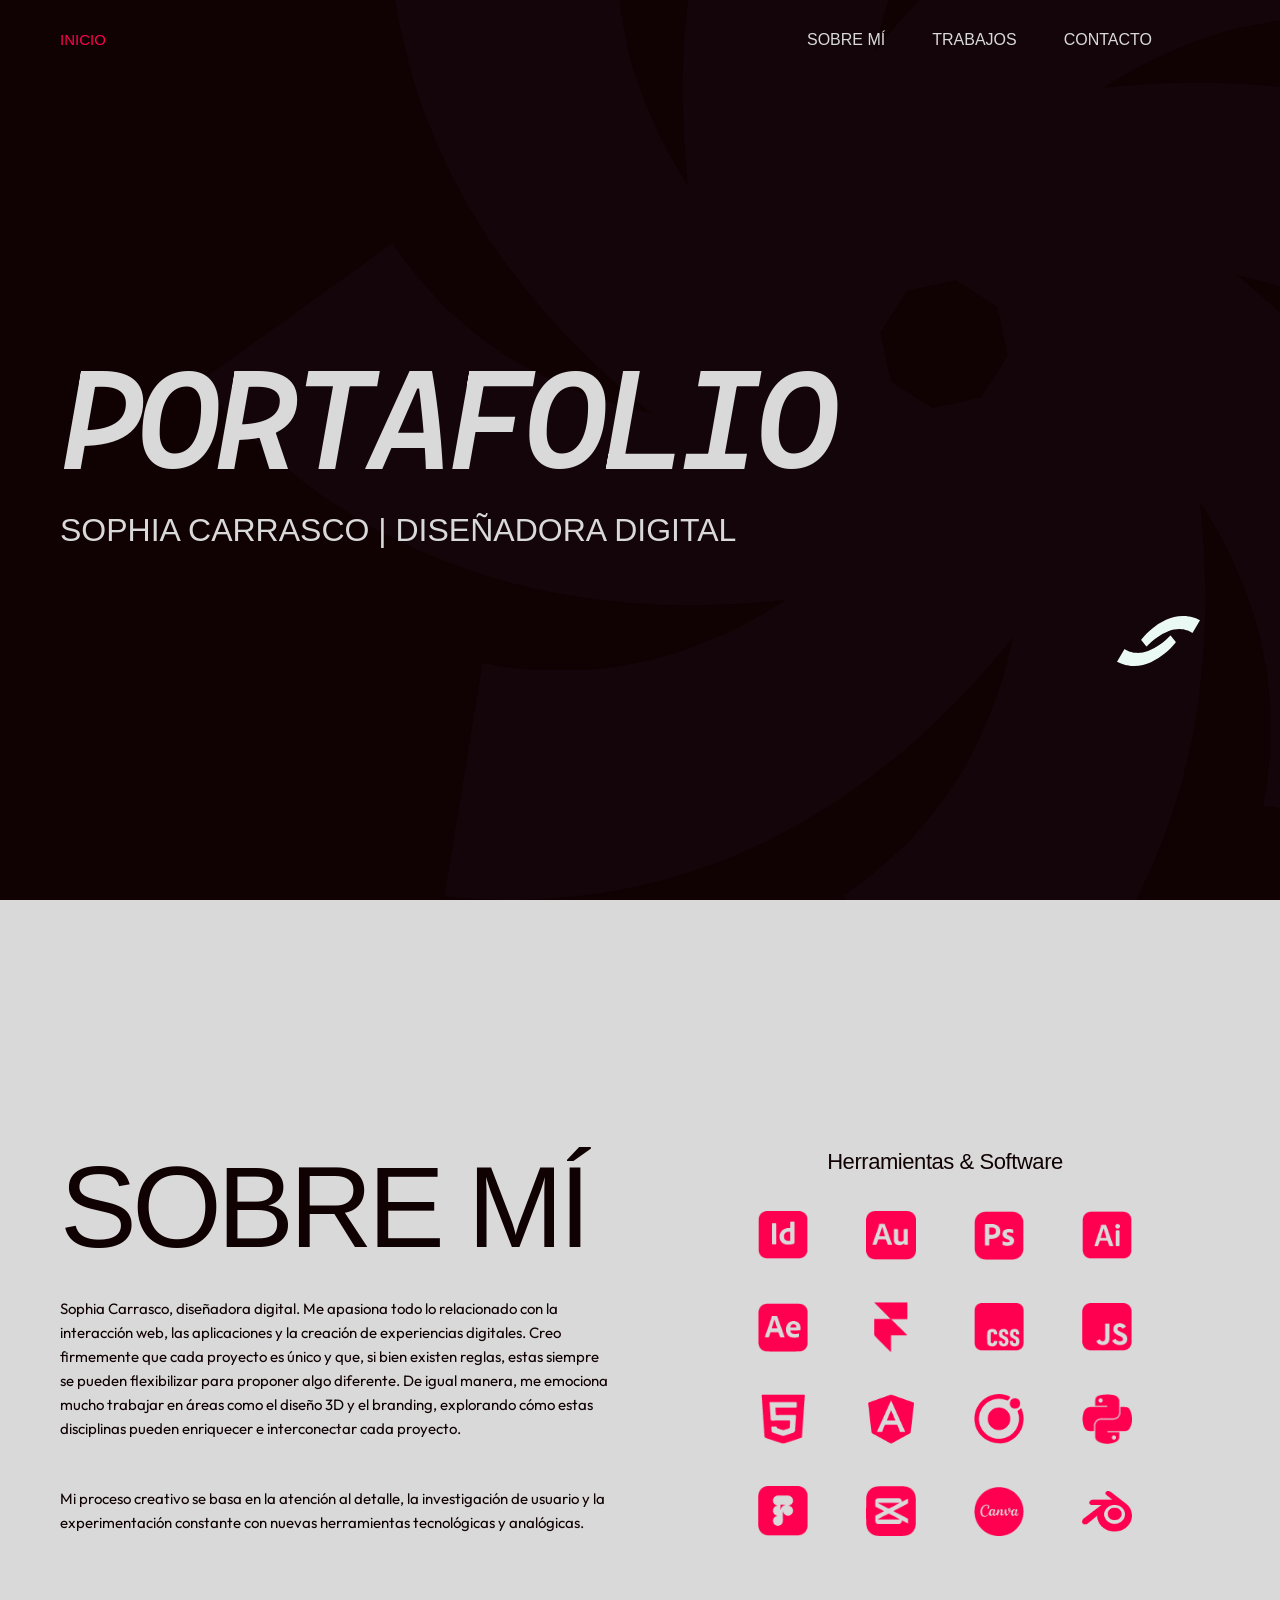
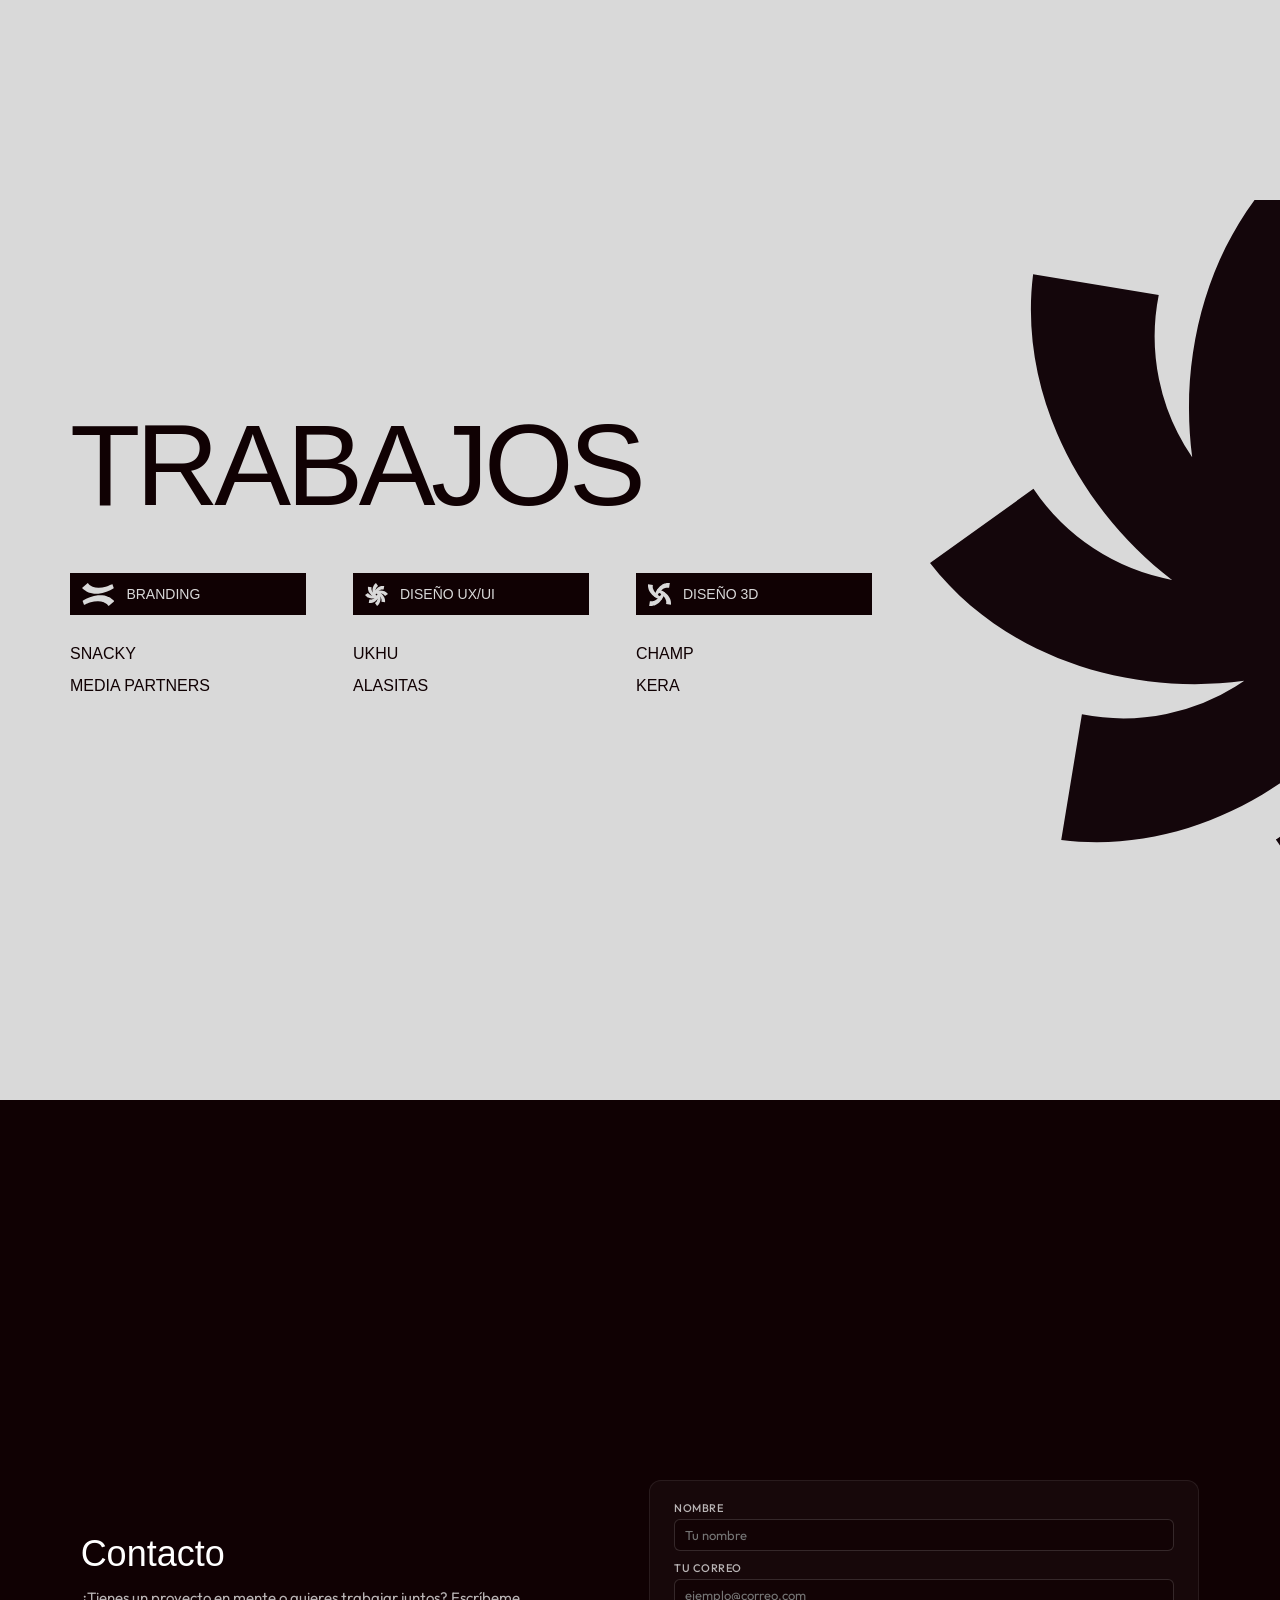
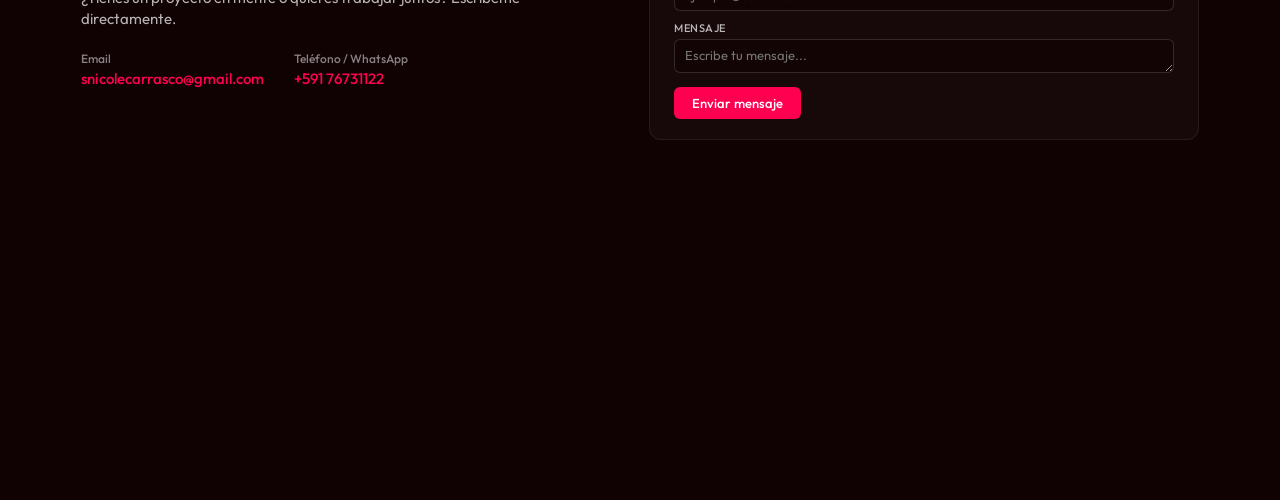
<file: index.html>
<!DOCTYPE html>
<html lang="es">
<head>
    <meta charset="UTF-8">
    <meta name="viewport" content="width=device-width, initial-scale=1.0">

    <meta
        name="description"
        content="Portafolio personal de Sophia Carrasco."
    >
    <meta name="theme-color" id="theme-color-meta" content="#100103">

    <title>Sophia Carrasco | Portafolio</title>

    <!-- FUENTES: Cascadia Code (para Mono Italic), Chillax y Outfit -->
    <link rel="preconnect" href="https://fonts.googleapis.com">
    <link rel="preconnect" href="https://fonts.gstatic.com" crossorigin>
    <link href="https://fonts.googleapis.com/css2?family=Cascadia+Code:ital,wght@1,600&family=Outfit:wght@300;400;500;600&display=swap" rel="stylesheet">

    <link rel="stylesheet" href="css/style.css">
    <script src="JS/script.js" defer></script>
</head>
<body>
    <div id="preloader" class="preloader">
    <div class="preloader__content">
        <div class="preloader__svg-container">
            <!-- 1. Isotipo principal -->
            <img class="preloader__icon active" src="Imagenes/svg/icono_onceRecurso 1.svg" alt="Cargando...">
            <!-- 2. Ícono 11 -->
            <img class="preloader__icon" src="Imagenes/svg/icono_onceRecurso 2.svg" alt="Cargando...">
            <!-- 3. Ícono repetitivo -->
            <img class="preloader__icon" src="Imagenes/svg/icono_onceRecurso 3.svg" alt="Cargando...">
            <!-- 4. Herramienta / Ícono extra (puedes cambiarlo por cualquier otro SVG) -->
            <img class="preloader__icon" src="Imagenes/svg/icono_onceRecurso 4.svg" alt="Cargando...">
        </div>
        <p class="preloader__text">CARGANDO...</p>
    </div>
</div>

    <!-- NAVBAR -->
    <header class="site-header">
        <nav class="navbar" aria-label="Navegación principal">
            
            <!-- MARCA / LOGO (Izquierda en Desktop) -->
            <a class="navbar__brand" href="#inicio">INICIO</a>

            <!-- MENÚ DE ENLACES (Derecha en Desktop) -->
            <ul class="navbar__menu">
                <li>
                    <a class="navbar__link" href="#sobre-mi">SOBRE MÍ</a>
                </li>
                <li>
                    <a class="navbar__link" href="#trabajos">TRABAJOS</a>
                </li>
                <li>
                    <a class="navbar__link" href="#contacto">CONTACTO</a>
                </li>
                <li>
                    <button
                        id="debitton_setings"
                        class="navbar__settings"
                        type="button"
                        aria-label="Abrir ajustes del sitio"
                    ></button>
                </li>
            </ul>

        </nav>
    </header>

    <!-- CONTENIDO PRINCIPAL -->
    <main>
        <!-- SECCIÓN HERO -->
        <section class="hero" id="inicio" aria-labelledby="hero-title">
            <div class="background-icon" aria-hidden="true">
                <img src="Imagenes/svg/icono_onceRecurso 2.svg" alt="">
            </div>

            <!-- CONTENEDOR HERO REDISEÑADO -->
            <div class="hero__content">
                <!-- Icono colocado por encima para responsive -->
                <div class="hero__icon">
                    <img src="Imagenes/svg/isotipoRecurso 6.svg" alt="" aria-hidden="true">
                </div>

                <h1 class="hero__title" id="hero-title">PORTAFOLIO</h1>
                <p class="hero__subtitle">SOPHIA CARRASCO | DISEÑADORA DIGITAL</p>
            </div>
        </section>

        <!-- SECCIÓN SOBRE MÍ -->
        <section id="sobre-mi" class="seccion-sobre-mi">
            <div class="sobre-mi__contenedor">
                
                <!-- COLUMNA IZQUIERDA: TEXTO -->
                <div class="sobre-mi__texto">
                    <h2 class="sobre-mi__titulo">SOBRE MÍ</h2>
                    <p>
                        Sophia Carrasco, diseñadora digital. Me apasiona todo lo relacionado con la interacción web, las aplicaciones y la creación de experiencias digitales. Creo firmemente que cada proyecto es único y que, si bien existen reglas, estas siempre se pueden flexibilizar para proponer algo diferente. De igual manera, me emociona mucho trabajar en áreas como el diseño 3D y el branding, explorando cómo estas disciplinas pueden enriquecer e interconectar cada proyecto.
                    </p>
                    <p>
                        Mi proceso creativo se basa en la atención al detalle, la investigación de usuario y la experimentación constante con nuevas herramientas tecnológicas y analógicas.
                    </p>
                </div>

                <!-- COLUMNA DERECHA: GRID DE ICONOS -->
                <div class="sobre-mi__herramientas">
                    <h3 class="sobre-mi__subtitulo">Herramientas & Software</h3>
                    <div class="sobre-mi__grid-iconos">
                        <div class="icono-box" title="Herramienta 1"><img src="Imagenes/svg/herramientas/iconosRecurso 10.png" alt="Herramienta 1"></div>
                        <div class="icono-box" title="Herramienta 2"><img src="Imagenes/svg/herramientas/iconosRecurso 11.png" alt="Herramienta 2"></div>
                        <div class="icono-box" title="Herramienta 3"><img src="Imagenes/svg/herramientas/iconosRecurso 12.png" alt="Herramienta 3"></div>
                        <div class="icono-box" title="Herramienta 4"><img src="Imagenes/svg/herramientas/iconosRecurso 13.png" alt="Herramienta 4"></div>
                        <div class="icono-box" title="Herramienta 5"><img src="Imagenes/svg/herramientas/iconosRecurso 14.png" alt="Herramienta 5"></div>
                        <div class="icono-box" title="Herramienta 6"><img src="Imagenes/svg/herramientas/iconosRecurso 15.png" alt="Herramienta 6"></div>
                        <div class="icono-box" title="Herramienta 7"><img src="Imagenes/svg/herramientas/iconosRecurso 16.png" alt="Herramienta 7"></div>
                        <div class="icono-box" title="Herramienta 8"><img src="Imagenes/svg/herramientas/iconosRecurso 17.png" alt="Herramienta 8"></div>
                        <div class="icono-box" title="Herramienta 9"><img src="Imagenes/svg/herramientas/iconosRecurso 18.png" alt="Herramienta 9"></div>
                        <div class="icono-box" title="Herramienta 10"><img src="Imagenes/svg/herramientas/iconosRecurso 19.png" alt="Herramienta 10"></div>
                        <div class="icono-box" title="Herramienta 11"><img src="Imagenes/svg/herramientas/iconosRecurso 20.png" alt="Herramienta 11"></div>
                        <div class="icono-box" title="Herramienta 12"><img src="Imagenes/svg/herramientas/iconosRecurso 21.png" alt="Herramienta 12"></div>
                        <div class="icono-box" title="Herramienta 13"><img src="Imagenes/svg/herramientas/iconosRecurso 6.png" alt="Herramienta 13"></div>
                        <div class="icono-box" title="Herramienta 14"><img src="Imagenes/svg/herramientas/iconosRecurso 7.png" alt="Herramienta 14"></div>
                        <div class="icono-box" title="Herramienta 15"><img src="Imagenes/svg/herramientas/iconosRecurso 8.png" alt="Herramienta 15"></div>
                        <div class="icono-box" title="Herramienta 16"><img src="Imagenes/svg/herramientas/iconosRecurso 9.png" alt="Herramienta 16"></div>
                    </div>
                </div>

            </div>
        </section>

        <!-- SECCIÓN TRABAJOS -->
        <section class="trabajos" id="trabajos" aria-labelledby="trabajos-title">
            <h2 id="trabajos-title">TRABAJOS</h2>

            <div class="trabajos__contenedor">
                <div class="img_trabajos" aria-hidden="true">
                    <img src="Imagenes/svg/logo_repetitivo_onceRecurso 7.svg" alt="">
                </div>

                <!-- BRANDING -->
                <div class="trabajos__categoria">
                    <a class="etiqueta etiqueta--ux" href="htmls/branding.html">
                        <svg xmlns="http://www.w3.org/2000/svg" viewBox="0 0 139.19 98.87" aria-hidden="true">
                            <path fill="currentColor" d="M136.52,22a2.57,2.57,0,0,1-.43.59,2.21,2.21,0,0,1-.46.36l-1,.6-1.9,1.15c-1.26.76-2.53,1.48-3.8,2.19q-3.81,2.13-7.71,4a167.45,167.45,0,0,1-16,6.9A136.06,136.06,0,0,1,70.47,46a102.76,102.76,0,0,1-18.65,0A83.55,83.55,0,0,1,32.93,42.1c-1.56-.5-3.08-1.1-4.62-1.69s-3-1.27-4.51-2-2.94-1.5-4.4-2.27-2.86-1.65-4.23-2.57A85.56,85.56,0,0,1,0,21.06L24.7,0l1.07,1.27.53.64.56.61L28,3.75l1.16,1.17.58.58.6.56c.4.36.8.75,1.21,1.11.83.7,1.65,1.42,2.52,2.07s1.76,1.28,2.64,1.92,1.81,1.2,2.77,1.73,1.9,1.06,2.87,1.58,2,1,3,1.39A64.74,64.74,0,0,0,72.39,20.7a113.52,113.52,0,0,0,29.44-4.85c4.9-1.43,9.75-3.15,14.53-5.07,2.4-1,4.76-2,7.1-3,1.16-.54,2.32-1.09,3.45-1.66l1.68-.85.82-.42a1.26,1.26,0,0,1,.42-.16.59.59,0,0,1,.45.05Z"/>
                            <path fill="currentColor" d="M2.67,76.91a3.35,3.35,0,0,1,.43-.59A2,2,0,0,1,3.57,76l1-.6,1.9-1.15C7.69,73.45,9,72.73,10.23,72q3.81-2.13,7.71-4a167.45,167.45,0,0,1,16-6.9,136.16,136.16,0,0,1,34.75-8.21,102.87,102.87,0,0,1,18.66,0,83.58,83.58,0,0,1,18.88,4c1.56.5,3.08,1.1,4.62,1.69s3,1.27,4.51,2,2.94,1.5,4.4,2.27,2.86,1.66,4.23,2.57a85.56,85.56,0,0,1,15.17,12.5l-24.7,21.06-1.07-1.27-.53-.64-.56-.61-1.11-1.23L110.06,94l-.58-.58-.61-.56c-.4-.36-.79-.75-1.2-1.11-.84-.7-1.66-1.42-2.53-2.07s-1.75-1.28-2.64-1.92-1.81-1.2-2.76-1.73-1.91-1.06-2.87-1.58-2-1-3-1.38A64.55,64.55,0,0,0,66.8,78.17,113.38,113.38,0,0,0,37.37,83c-4.9,1.43-9.75,3.16-14.54,5.07-2.39,1-4.76,2-7.09,3-1.17.54-2.32,1.09-3.46,1.66l-1.68.85-.82.42a1.13,1.13,0,0,1-.41.16c-.14,0-.33.06-.45,0Z"/>
                        </svg>
                        <span>BRANDING</span>
                    </a>

                    <div class="trabajos__proyectos">
                        <h4><a href="htmls/branding.html#snacky">SNACKY</a></h4>
                        <h4><a href="htmls/branding.html#media">MEDIA PARTNERS</a></h4>
                    </div>
                </div>

                <!-- DISEÑO UX/UI -->
                <div class="trabajos__categoria">
                    <a class="etiqueta etiqueta--ux" href="htmls/ux_ui.html">
                        <svg xmlns="http://www.w3.org/2000/svg" viewBox="0 0 161.93 161.93" aria-hidden="true">
                            <path fill="currentColor" d="M94.79,54a2.56,2.56,0,0,1,.44.37,2.42,2.42,0,0,1,.25.4l.41.8.79,1.58c.51,1,1,2.1,1.48,3.15q1.43,3.16,2.68,6.37a131.69,131.69,0,0,1,4.4,13.15,107.54,107.54,0,0,1,4.18,28,80.72,80.72,0,0,1-1.21,14.77,66.93,66.93,0,0,1-4.38,14.68c-.5,1.19-1.07,2.36-1.64,3.54s-1.21,2.31-1.89,3.43-1.38,2.23-2.1,3.33-1.49,2.16-2.31,3.18A67.82,67.82,0,0,1,85,161.93L70,141l1.08-.76.55-.39.51-.4,1-.8,1-.84.5-.42.48-.44c.32-.29.65-.58,1-.88.61-.61,1.24-1.21,1.8-1.86s1.14-1.3,1.7-2,1.07-1.35,1.55-2.07,1-1.44,1.45-2.17.89-1.49,1.29-2.27a51.11,51.11,0,0,0,5.63-21.1A90.18,90.18,0,0,0,87.65,81c-.81-4-1.85-7.93-3.05-11.84-.59-2-1.25-3.9-1.94-5.81q-.52-1.44-1.08-2.85L81,59.13l-.28-.67a1,1,0,0,1-.1-.34c0-.11,0-.27.07-.35Z"/>
                            <path fill="currentColor" d="M67.14,108a2.12,2.12,0,0,1-.43-.37,2,2,0,0,1-.26-.4l-.41-.8-.79-1.58c-.51-1-1-2.1-1.48-3.15q-1.43-3.16-2.68-6.37a134.3,134.3,0,0,1-4.4-13.15,107.54,107.54,0,0,1-4.18-28,80.72,80.72,0,0,1,1.21-14.77A66.85,66.85,0,0,1,58.1,24.66c.5-1.2,1.07-2.37,1.64-3.55s1.21-2.31,1.9-3.43,1.37-2.23,2.09-3.33,1.49-2.16,2.31-3.18A68.22,68.22,0,0,1,76.94,0L92,20.94l-1.08.77-.54.38-.52.4-1,.8-1,.84-.5.42-.48.44c-.32.29-.65.58-1,.88-.61.61-1.24,1.21-1.8,1.86s-1.13,1.3-1.7,2S81.26,31,80.78,31.76s-1,1.44-1.44,2.17-.9,1.49-1.3,2.27a51.42,51.42,0,0,0-5.63,21.1,89.76,89.76,0,0,0,1.88,23.61c.8,4,1.84,7.93,3,11.84q.9,2.94,1.94,5.81.53,1.44,1.08,2.85l.56,1.39.28.67a1,1,0,0,1,.1.34c0,.11,0,.27-.07.35Z"/>
                            <path fill="currentColor" d="M54,67.14a2.12,2.12,0,0,1,.37-.43,2,2,0,0,1,.4-.26l.8-.41,1.58-.79c1-.51,2.1-1,3.15-1.48q3.16-1.43,6.37-2.68a134.3,134.3,0,0,1,13.15-4.4,107.54,107.54,0,0,1,28-4.18,80.72,80.72,0,0,1,14.77,1.21,66.93,66.93,0,0,1,14.68,4.38c1.19.5,2.36,1.07,3.54,1.64s2.31,1.21,3.43,1.9,2.23,1.37,3.33,2.09,2.16,1.49,3.18,2.31a67.82,67.82,0,0,1,11.17,10.9L141,92l-.76-1.08-.39-.54-.4-.52-.8-1-.84-1-.42-.5-.44-.48c-.29-.32-.58-.65-.88-1-.61-.61-1.21-1.24-1.86-1.8s-1.3-1.13-2-1.7-1.35-1.07-2.07-1.55-1.44-1-2.17-1.44-1.49-.9-2.27-1.3a51.42,51.42,0,0,0-21.1-5.63A89.76,89.76,0,0,0,81,74.29c-4,.8-7.93,1.84-11.84,3q-2.94.9-5.81,1.94-1.44.53-2.85,1.08l-1.39.56-.67.28a1,1,0,0,1-.34.1c-.11,0-.27,0-.35-.07Z"/>
                            <path fill="currentColor" d="M108,94.79a2.56,2.56,0,0,1-.37.44,2.42,2.42,0,0,1-.4.25l-.8.41-1.58.79c-1,.51-2.1,1-3.15,1.48q-3.16,1.43-6.37,2.68a131.69,131.69,0,0,1-13.15,4.4,107.54,107.54,0,0,1-28,4.18,80.72,80.72,0,0,1-14.77-1.21,66.85,66.85,0,0,1-14.67-4.38c-1.2-.5-2.37-1.07-3.55-1.64S18.8,101,17.68,100.3s-2.23-1.38-3.33-2.1-2.16-1.49-3.18-2.31A68.22,68.22,0,0,1,0,85L20.94,70l.77,1.08.38.54.4.52.8,1,.84,1,.42.5.44.48c.29.32.58.65.88,1,.61.61,1.21,1.24,1.86,1.8s1.3,1.14,2,1.7,1.35,1.07,2.07,1.55,1.44,1,2.17,1.45,1.49.89,2.27,1.29a51.26,51.26,0,0,0,21.1,5.63,90.18,90.18,0,0,0,23.61-1.87c4-.81,7.93-1.85,11.84-3.05,2-.59,3.9-1.25,5.81-1.94q1.44-.52,2.85-1.08L102.8,81l.67-.28a1,1,0,0,1,.34-.1c.11,0,.27,0,.35.07Z"/>
                            <path fill="currentColor" d="M109.83,71.66a2.47,2.47,0,0,1,0,.57,2.21,2.21,0,0,1-.1.46l-.28.86-.56,1.67c-.38,1.11-.77,2.19-1.18,3.28q-1.23,3.24-2.61,6.4A131.34,131.34,0,0,1,99,97.3a108.22,108.22,0,0,1-16.87,22.79,82,82,0,0,1-11.3,9.58A66.59,66.59,0,0,1,57.32,137c-1.2.5-2.44.91-3.67,1.34s-2.49.78-3.77,1.09-2.55.6-3.83.88-2.58.47-3.88.61a68,68,0,0,1-15.61.19l4.19-25.42,1.3.22.66.11.65.09,1.3.17,1.3.11.65.06.65,0c.44,0,.87,0,1.3,0,.87,0,1.74,0,2.6,0s1.72-.12,2.58-.18,1.72-.2,2.57-.37,1.69-.33,2.55-.51,1.69-.42,2.52-.69a51.42,51.42,0,0,0,18.9-10.94,90.3,90.3,0,0,0,15.37-18c2.24-3.38,4.3-6.91,6.22-10.52,1-1.81,1.87-3.65,2.74-5.49.43-.93.85-1.85,1.25-2.78l.58-1.37.28-.68a.94.94,0,0,1,.17-.31c.07-.08.17-.2.3-.2Z"/>
                            <path fill="currentColor" d="M52.1,90.27a2.47,2.47,0,0,1,0-.57,2.36,2.36,0,0,1,.1-.46l.28-.86L53,86.71c.38-1.1.78-2.19,1.18-3.28q1.23-3.24,2.61-6.4A131.34,131.34,0,0,1,63,64.63,108.22,108.22,0,0,1,79.84,41.84a82,82,0,0,1,11.3-9.58A66.59,66.59,0,0,1,104.61,25c1.2-.5,2.44-.91,3.67-1.34s2.49-.78,3.77-1.09,2.55-.6,3.83-.88,2.58-.47,3.89-.61a67.88,67.88,0,0,1,15.6-.19L131.18,46.3l-1.3-.23-.65-.11-.66-.09-1.3-.17-1.3-.11-.65-.06-.65,0c-.44,0-.87,0-1.3,0-.87,0-1.74,0-2.6,0s-1.72.12-2.58.18-1.72.2-2.56.37-1.7.33-2.56.51-1.69.42-2.52.69a51.42,51.42,0,0,0-18.9,10.94,90.3,90.3,0,0,0-15.37,18C74,79.58,72,83.11,70.06,86.73c-1,1.8-1.87,3.64-2.74,5.48-.43.93-.85,1.85-1.25,2.78l-.58,1.37-.28.68a.94.94,0,0,1-.17.31.42.42,0,0,1-.3.2Z"/>
                            <path fill="currentColor" d="M71.66,52.1a2.47,2.47,0,0,1,.57,0,2.21,2.21,0,0,1,.46.1l.86.28,1.67.56c1.11.38,2.19.78,3.28,1.18q3.24,1.23,6.4,2.61A131.34,131.34,0,0,1,97.3,63a108.22,108.22,0,0,1,22.79,16.87,82,82,0,0,1,9.58,11.3A66.59,66.59,0,0,1,137,104.61c.5,1.2.91,2.44,1.34,3.67s.78,2.49,1.09,3.77.6,2.55.88,3.83.47,2.58.61,3.89a67.88,67.88,0,0,1,.19,15.6l-25.42-4.19.22-1.3.11-.65.09-.66.17-1.3.11-1.3.06-.65,0-.65c0-.44,0-.87,0-1.3,0-.87,0-1.74,0-2.6s-.12-1.72-.18-2.58-.2-1.72-.37-2.56-.33-1.7-.51-2.56-.42-1.69-.69-2.52a51.42,51.42,0,0,0-10.94-18.9,90.3,90.3,0,0,0-18-15.37C82.35,74,78.82,72,75.21,70.06c-1.81-1-3.65-1.87-5.49-2.74-.93-.43-1.85-.85-2.78-1.25l-1.37-.58-.68-.28a.94.94,0,0,1-.31-.17c-.08-.07-.2-.17-.2-.3Z"/>
                            <path fill="currentColor" d="M90.27,109.83a2.47,2.47,0,0,1-.57,0,2.36,2.36,0,0,1-.46-.1l-.86-.28-1.67-.56c-1.1-.38-2.19-.77-3.28-1.18q-3.24-1.23-6.4-2.61A131.34,131.34,0,0,1,64.63,99,108.22,108.22,0,0,1,41.84,82.09a82,82,0,0,1-9.58-11.3A66.59,66.59,0,0,1,25,57.32c-.5-1.2-.91-2.44-1.34-3.67s-.78-2.49-1.09-3.77-.6-2.55-.88-3.83-.47-2.58-.61-3.88a68,68,0,0,1-.19-15.61L46.3,30.75l-.23,1.3-.11.66-.09.65-.17,1.3L45.59,36l-.06.65,0,.65c0,.44,0,.87,0,1.3,0,.87,0,1.74,0,2.6s.12,1.72.18,2.58.2,1.72.37,2.57.33,1.69.51,2.55.42,1.69.69,2.52a51.42,51.42,0,0,0,10.94,18.9,90.3,90.3,0,0,0,18,15.37c3.38,2.24,6.91,4.3,10.53,6.22,1.8,1,3.64,1.87,5.48,2.74.93.43,1.85.85,2.78,1.25l1.37.58.68.28a.94.94,0,0,1,.31.17.42.42,0,0,1,.2.3Z"/>
                        </svg>
                        <span>DISEÑO UX/UI</span>
                    </a>

                    <div class="trabajos__proyectos">
                        <h4><a href="htmls/Ukhu.html">UKHU</a></h4>
                        <h4><a href="htmls/ux_ui.html#alasitas">ALASITAS</a></h4>
                    </div>
                </div>

                <!-- DISEÑO 3D -->
                <div class="trabajos__categoria">
                    <a class="etiqueta etiqueta--ux" href="htmls/3d.html">
                        <svg xmlns="http://www.w3.org/2000/svg" viewBox="0 0 125.58 125.58" aria-hidden="true">
                            <path fill="currentColor" d="M92.77,53.13a2.6,2.6,0,0,1,0,.59,2,2,0,0,1-.1.48l-.29.89-.58,1.74c-.4,1.14-.81,2.27-1.23,3.4q-1.27,3.36-2.71,6.65a136.69,136.69,0,0,1-6.42,12.88A112.13,112.13,0,0,1,64,103.43a85,85,0,0,1-11.73,9.95,69.32,69.32,0,0,1-14,7.57c-1.25.51-2.53.94-3.81,1.39s-2.59.81-3.91,1.13-2.65.62-4,.91-2.69.48-4,.64a71.51,71.51,0,0,1-16.21.2L10.63,98.8,12,99l.67.11.68.09,1.36.18,1.35.12.67.06.68,0c.45,0,.9.05,1.35.05.9,0,1.8,0,2.69,0s1.79-.12,2.69-.19,1.78-.21,2.66-.38,1.77-.35,2.65-.53,1.76-.44,2.62-.72A53.32,53.32,0,0,0,51.7,86.46a93.94,93.94,0,0,0,16-18.72c2.32-3.51,4.46-7.18,6.46-10.93,1-1.88,1.94-3.78,2.84-5.7.45-1,.88-1.92,1.3-2.88l.61-1.43.28-.71a1.45,1.45,0,0,1,.18-.32c.08-.09.18-.21.31-.2Z"/>
                            <path fill="currentColor" d="M32.81,72.46a2.72,2.72,0,0,1,0-.6,2.31,2.31,0,0,1,.11-.47l.28-.89.58-1.74c.4-1.15.81-2.28,1.23-3.4.85-2.25,1.75-4.46,2.71-6.66A136.69,136.69,0,0,1,44.1,45.82,112.42,112.42,0,0,1,61.62,22.16a85.25,85.25,0,0,1,11.74-10,69.43,69.43,0,0,1,14-7.56c1.25-.51,2.53-.95,3.81-1.39s2.59-.81,3.92-1.14,2.64-.62,4-.91,2.68-.48,4-.63A70.37,70.37,0,0,1,119.3.37L115,26.78l-1.35-.23-.68-.12-.68-.09-1.35-.18-1.35-.11-.68-.06-.68,0-1.35-.06c-.89,0-1.8,0-2.69,0s-1.79.13-2.68.19-1.79.21-2.67.38-1.76.35-2.65.54-1.75.44-2.62.72A53.15,53.15,0,0,0,73.89,39.13a92.74,92.74,0,0,0-16,18.72c-2.33,3.5-4.47,7.17-6.47,10.92-1,1.88-1.94,3.79-2.84,5.7-.45,1-.88,1.93-1.3,2.89l-.6,1.43-.29.7a1.23,1.23,0,0,1-.17.32c-.08.09-.19.21-.32.21Z"/>
                            <path fill="currentColor" d="M53.13,32.81a2.6,2.6,0,0,1,.59,0,2.57,2.57,0,0,1,.48.11l.89.28,1.74.58c1.14.4,2.27.81,3.4,1.23q3.36,1.28,6.65,2.71A136.69,136.69,0,0,1,79.76,44.1a112.48,112.48,0,0,1,23.67,17.52,84.5,84.5,0,0,1,9.95,11.74,69,69,0,0,1,7.57,14c.51,1.25.94,2.53,1.39,3.81s.81,2.59,1.13,3.92.62,2.64.91,4,.48,2.68.64,4a71.51,71.51,0,0,1,.2,16.21L98.8,115,99,113.6l.11-.68.09-.68.18-1.35.12-1.35.06-.68,0-.68c0-.45.05-.9.05-1.35,0-.89,0-1.8,0-2.69s-.12-1.79-.19-2.68-.21-1.79-.38-2.67-.35-1.76-.53-2.65-.44-1.75-.72-2.62A53.29,53.29,0,0,0,86.46,73.89a93.29,93.29,0,0,0-18.72-16c-3.51-2.33-7.18-4.47-10.93-6.47Q54,50,51.11,48.62c-1-.45-1.92-.88-2.88-1.3l-1.43-.6-.71-.29a1.41,1.41,0,0,1-.32-.17c-.09-.08-.21-.19-.2-.32Z"/>
                            <path fill="currentColor" d="M72.46,92.77a2.72,2.72,0,0,1-.6,0,1.79,1.79,0,0,1-.47-.1l-.89-.29-1.74-.58c-1.15-.4-2.28-.81-3.4-1.23-2.25-.85-4.46-1.75-6.66-2.71a136.69,136.69,0,0,1-12.88-6.42A112.08,112.08,0,0,1,22.16,64a85.75,85.75,0,0,1-10-11.73,69.78,69.78,0,0,1-7.56-14C4.13,37,3.69,35.7,3.25,34.42s-.81-2.59-1.14-3.91-.62-2.65-.91-4-.48-2.69-.63-4A70.37,70.37,0,0,1,.37,6.28l26.41,4.35L26.55,12l-.12.67-.09.68-.18,1.36-.11,1.35-.06.67,0,.68c0,.45-.05.9-.06,1.35,0,.9,0,1.8,0,2.69s.13,1.79.19,2.69.21,1.78.38,2.66.35,1.77.54,2.65.44,1.76.72,2.62A53.18,53.18,0,0,0,39.13,51.7a93.38,93.38,0,0,0,18.72,16C61.35,70,65,72.12,68.77,74.12c1.88,1,3.79,1.94,5.7,2.84,1,.45,1.93.88,2.89,1.3l1.43.61.7.28a1.26,1.26,0,0,1,.32.18c.09.08.21.18.21.31Z"/>
                        </svg>
                        <span>DISEÑO 3D</span>
                    </a>
                    <div class="trabajos__proyectos">
                        <h4><a href="htmls/3d.html#champ">CHAMP</a></h4>
                        <h4><a href="htmls/3d.html#kera">KERA</a></h4>
                    </div>
                </div>
            </div>
        </section>
    </main>

    <!-- FOOTER / CONTACTO -->
    <footer class="site-footer">
        <section id="contacto" class="footer__contenedor">
            <div class="footer__info">
                <h5 class="footer__titulo">Contacto</h5>
                <p class="footer__bajada">
                    ¿Tienes un proyecto en mente o quieres trabajar juntos? Escríbeme directamente.
                </p>

                <div class="footer__datos">
                    <div class="footer__dato-item">
                        <span>Email</span>
                        <a href="mailto:snicolecarrasco@gmail.com">snicolecarrasco@gmail.com</a>
                    </div>
                    <div class="footer__dato-item">
                        <span>Teléfono / WhatsApp</span>
                        <a href="https://wa.me/59176731122" target="_blank">+591 76731122</a>
                    </div>
                </div>
            </div>

            <form class="footer__formulario" action="https://formspree.io/f/xvkkvwnk" method="POST">
                <div class="formulario__grupo">
                    <label for="nombre">Nombre</label>
                    <input type="text" id="nombre" name="nombre" placeholder="Tu nombre" required>
                </div>

                <div class="formulario__grupo">
                    <label for="email">Tu correo</label>
                    <input type="email" id="email" name="email" placeholder="ejemplo@correo.com" required>
                </div>

                <div class="formulario__grupo">
                    <label for="mensaje">Mensaje</label>
                    <textarea id="mensaje" name="message" rows="1" placeholder="Escribe tu mensaje..." required></textarea>
                </div>

                <button type="submit" class="formulario__boton">Enviar mensaje</button>
            </form>
        </section>
    </footer>
</body>
</html>
</file>
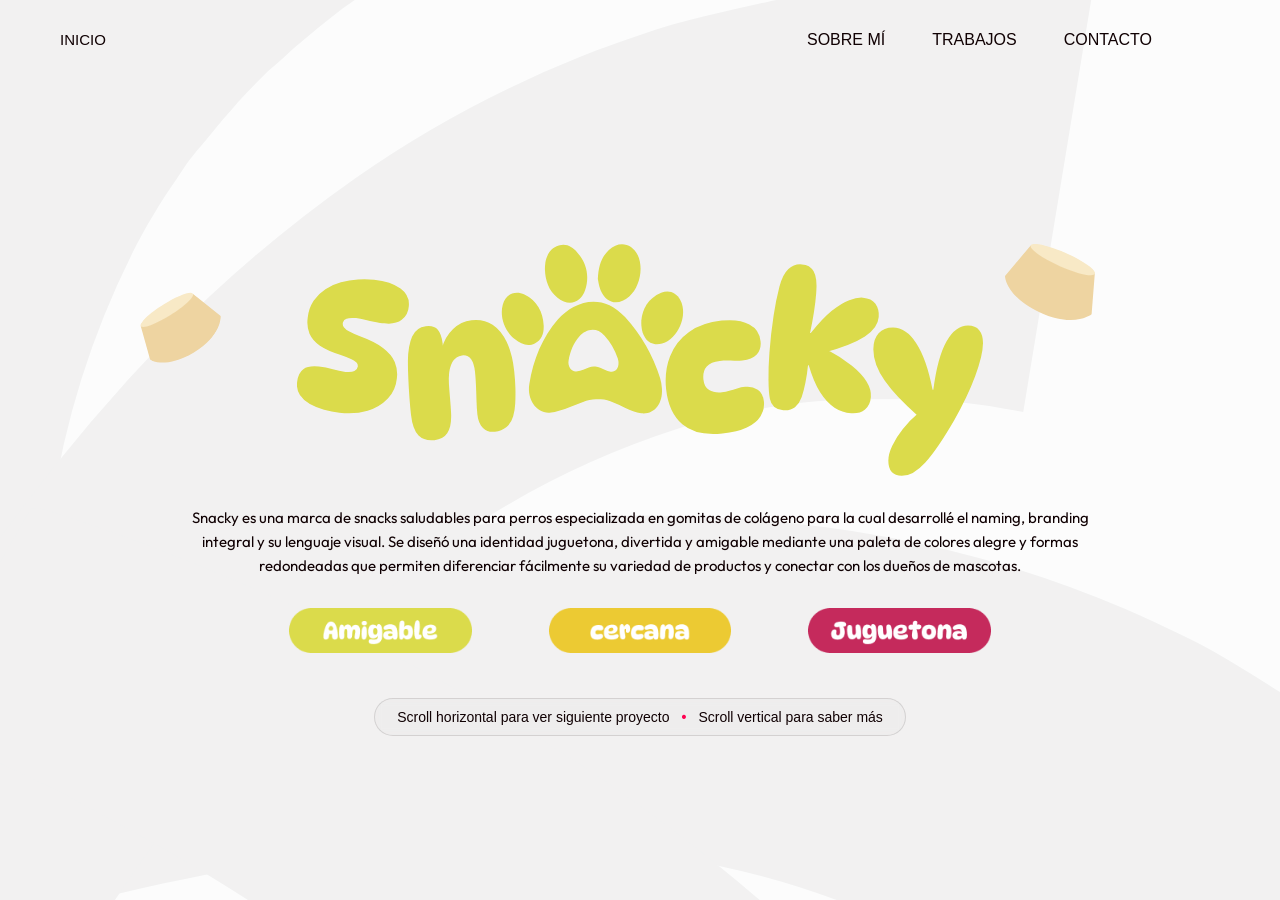
<file: htmls/branding.html>
<!DOCTYPE html>
<html lang="es">
<head>
    <meta charset="UTF-8">
    <meta name="viewport" content="width=device-width, initial-scale=1.0">
    <title>Branding | Sophia Carrasco</title>

    <!-- PRECARGA ULTRA RÁPIDA (Inicia la descarga de imágenes antes de renderizar la página) -->
    <link rel="preload" href="../proyectos/snacky/logo_snackyRecurso 5.svg" as="image" type="image/svg+xml">
    <link rel="preload" href="../proyectos/snacky/gomita2.svg" as="image" type="image/svg+xml">
    <link rel="preload" href="../proyectos/snacky/gomita1.svg" as="image" type="image/svg+xml">
    <link rel="preload" href="../proyectos/snacky/banner snacky.svg" as="image" type="image/svg+xml">
    <link rel="preload" href="../proyectos/media/logo_media.svg" as="image" type="image/svg+xml">
    <link rel="preload" href="../proyectos/media/banner_media (1).svg" as="image" type="image/svg+xml">
    <link rel="preload" href="../Imagenes/svg/icono_onceRecurso 2.svg" as="image" type="image/svg+xml">

    <link rel="stylesheet" href="../css/style.css">
    <link rel="stylesheet" href="../css/branding.css">
</head>
<body>

    <!-- PANTALLA DE CARGA (Preloader) -->
    <div id="preloader" style="position:fixed;top:0;left:0;width:100vw;height:100vh;background:#FCFCFC;z-index:99999;display:flex;flex-direction:column;justify-content:center;align-items:center;transition:opacity 0.4s ease, visibility 0.4s ease;">
        <div style="width:40px;height:40px;border:4px solid rgba(0,0,0,0.1);border-top-color:#FF0051;border-radius:50%;animation:girarPreloader 0.8s linear infinite;"></div>
        <style>
            @keyframes girarPreloader { to { transform: rotate(360deg); } }
            .preloader-oculto { opacity: 0 !important; visibility: hidden !important; }
        </style>
    </div>

    <!-- NAVBAR BASE -->
    <header class="site-header">
        <nav class="navbar" aria-label="Navegación principal">
            <a class="navbar__brand" href="../index.html#inicio">INICIO</a>
            <ul class="navbar__menu">
                <li><a class="navbar__link" href="../index.html#sobre-mi">SOBRE MÍ</a></li>
                <li><a class="navbar__link" href="../index.html#trabajos">TRABAJOS</a></li>
                <li><a class="navbar__link" href="../index.html#contacto">CONTACTO</a></li>
                <li>
                    <button id="debitton_setings" class="navbar__settings" type="button" aria-label="Abrir ajustes del sitio"></button>
                </li>
            </ul>
        </nav>
    </header>

    <!-- CONTENEDOR DE SCROLL HORIZONTAL -->
    <main class="branding-container">

        <!-- =========================================
             SECCIÓN 1: SNACKY
        ========================================= -->
        <section class="proyecto-branding" id="snacky">
            <div class="proyecto-branding__contenido">
                
                <!-- PANTALLA INICIAL DE 100VH -->
                <div class="proyecto-hero">
                    <!-- 1. Logo de Snacky con sus 2 gomitas laterales -->
                    <div class="snacky-logo-container">
                        <img src="../proyectos/snacky/gomita2.svg" class="snacky-deco-left" alt="Decoración Izquierda" fetchpriority="high" decoding="async">
                        <div class="snacky-logo">
                            <img src="../proyectos/snacky/logo_snackyRecurso 5.svg" alt="Logo Snacky" fetchpriority="high" decoding="async">
                        </div>
                        <img src="../proyectos/snacky/gomita1.svg" class="snacky-deco-right" alt="Decoración Derecha" fetchpriority="high" decoding="async">
                    </div>

                    <!-- 2. Texto principal -->
                    <p class="proyecto-branding__intro">
                        Snacky es una marca de snacks saludables para perros especializada en gomitas de colágeno para la cual desarrollé el naming, branding integral y su lenguaje visual. Se diseñó una identidad juguetona, divertida y amigable mediante una paleta de colores alegre y formas redondeadas que permiten diferenciar fácilmente su variedad de productos y conectar con los dueños de mascotas.
                    </p>

                    <!-- 3. Contenedor de 3 imágenes de adjetivos -->
                    <div class="branding__svgs-flex">
                        <div class="svg-item">
                            <img src="../proyectos/snacky/amigable.png" alt="Amigable" decoding="async">
                        </div>
                        <div class="svg-item">
                            <img src="../proyectos/snacky/cercana.png" alt="Cercana" decoding="async">
                        </div>
                        <div class="svg-item">
                            <img src="../proyectos/snacky/juegtona.png" alt="Juetona" decoding="async">
                        </div>
                    </div>

                    <!-- 4. Burbuja guía -->
                    <div class="burbuja-guia">
                        <span>Scroll horizontal para ver siguiente proyecto</span>
                        <span class="burbuja-guia__separador">•</span>
                        <span>Scroll vertical para saber más</span>
                    </div>
                </div>

                <!-- CONTENIDO RESTANTE (SCROLL VERTICAL) -->

                <!-- 5. Bloque Solución Gráfica + Imagen lateral -->
                <div class="branding__solucion-bloque">
                    <div class="solucion-bloque__texto">
                        <h3>SOLUCIÓN GRÁFICA</h3>
                        <p>
                            Se desarrolló el sistema visual base según los valores de la marca, buscando una apariencia amigable, divertida y cercana. Este incluye una paleta de colores alegre y vibrante para diferenciar la variedad de productos, un sistema de 3 tipografías (la principal intervenida con una huella, una para subtítulos y otra para bloques de texto), y una iconografía propia con huellas de perro, gato y gomitas pensada para empaques y prendas.
                        </p>
                    </div>
                    <div class="solucion-bloque__imagen">
                        <img src="../proyectos/snacky/solucion_graficaRecurso 3.png" alt="Solución Gráfica Snacky" decoding="async">
                    </div>
                </div>

                <!-- 6. Imagen Ancho Completo -->
                <div class="branding__imagen-full">
                    <img src="../proyectos/snacky/banner snacky.svg" alt="Snacky Banner" decoding="async">
                </div>

            </div>
        </section>

        <!-- =========================================
             SECCIÓN 2: MEDIA PARTNERS
        ========================================= -->
        <section class="proyecto-branding" id="media">
            <div class="proyecto-branding__contenido">
                
                <!-- PANTALLA INICIAL DE 100VH -->
                <div class="proyecto-hero">
                    <!-- 1. Logo Media Partners -->
                    <div class="media-logo">
                        <img src="../proyectos/media/logo_media.svg" alt="Logo Media Partners" decoding="async">
                    </div>

                    <!-- 2. Texto principal -->
                    <p class="proyecto-branding__intro">
                        MEDIA PARTNERS ES Una agencia de marketing y gestión de redes sociales para la cual se realizó un rediseño total de marca, además de crear el branding de sus dos submarcas (SnapMedia para producción audiovisual y ACAMEDIA para gestión de microinfluencers). Se construyó un universo visual elegante, juvenil y cool que elimina la percepción de agencia junior, unificando todo el ecosistema mediante un sistema tipográfico adaptable, una paleta corporativa y rotativa, y un lenguaje iconográfico compartido.
                    </p>

                    <!-- 3. Contenedor de 3 SVGs de adjetivos -->
                    <div class="branding__svgs-flex">
                        <div class="svg-item">
                            <img src="../proyectos/media/elegante.svg" alt="Elegante" decoding="async">
                        </div>
                        <div class="svg-item">
                            <img src="../proyectos/media/juvenil.svg" alt="Juvenil" decoding="async">
                        </div>
                        <div class="svg-item">
                            <img src="../proyectos/media/cool.svg" alt="Cool" decoding="async">
                        </div>
                    </div>

                </div>

                <!-- CONTENIDO RESTANTE (SCROLL VERTICAL) -->

                <!-- 5. Bloque Solución Gráfica + Imagen lateral -->
                <div class="branding__solucion-bloque">
                    <div class="solucion-bloque__texto">
                        <h3>SOLUCIÓN GRÁFICA</h3>
                        <p>
                            Se diseñó un universo gráfico dinámico para unificar a la marca madre con sus submarcas (SnapMedia y ACAMEDIA), definiendo una paleta de color corporativa y rotativa que proyecta una imagen elegante, juvenil y cool. El sistema incluye una arquitectura tipográfica flexible (con fuentes exclusivas para Media Partners y compartidas para las submarcas) junto a un lenguaje de iconografía propio, creado para adaptarse fácilmente a formatos digitales, producciones de video y aplicaciones de marca.
                        </p>
                    </div>
                    <div class="solucion-bloque__imagen">
                        <img src="../proyectos/media/media5.svg" alt="Solución Gráfica Media Partners" decoding="async">
                    </div>
                </div>

                <!-- 6. Imagen Ancho Completo -->
                <div class="branding__imagen-full">
                    <img src="../proyectos/media/banner_media (1).svg" alt="Media Partners Banner" decoding="async">
                </div>

            </div>
        </section>

    </main>

    <!-- SCRIPT DE PRECARGA E INTERCEPTACIÓN DE IMÁGENES -->
    <script>
        (function() {
            const preloader = document.getElementById('preloader');
            const imagenesHTML = Array.from(document.querySelectorAll('img'));
            
            // Fondos SVG definidos en branding.css
            const imagenesCSS = [
                '../Imagenes/svg/icono_onceRecurso 2.svg'
            ];

            let contadorCargadas = 0;
            const totalRecursos = imagenesHTML.length + imagenesCSS.length;

            function verificarCargaCompleta() {
                contadorCargadas++;
                if (contadorCargadas >= totalRecursos) {
                    finalizarCarga();
                }
            }

            function finalizarCarga() {
                if (preloader) {
                    preloader.classList.add('preloader-oculto');
                    setTimeout(() => preloader.remove(), 400);
                }
            }

            if (totalRecursos === 0) {
                finalizarCarga();
            }

            // 1. Monitoreo de imágenes en HTML <img>
            imagenesHTML.forEach(img => {
                if (img.complete && img.naturalWidth !== 0) {
                    verificarCargaCompleta();
                } else {
                    img.addEventListener('load', verificarCargaCompleta, { once: true });
                    img.addEventListener('error', verificarCargaCompleta, { once: true });
                }
            });

            // 2. Precarga forzada de fondos CSS en JavaScript
            imagenesCSS.forEach(url => {
                const imgTemp = new Image();
                imgTemp.onload = verificarCargaCompleta;
                imgTemp.onerror = verificarCargaCompleta;
                imgTemp.src = url;
            });

            // Límite de tiempo de seguridad (Fallback a 3.5s si el internet del cliente es extremadamente lento)
            setTimeout(finalizarCarga, 3500);
        })();
    </script>
    <script src="../JS/script.js" defer></script>
</body>
</html>
</file>
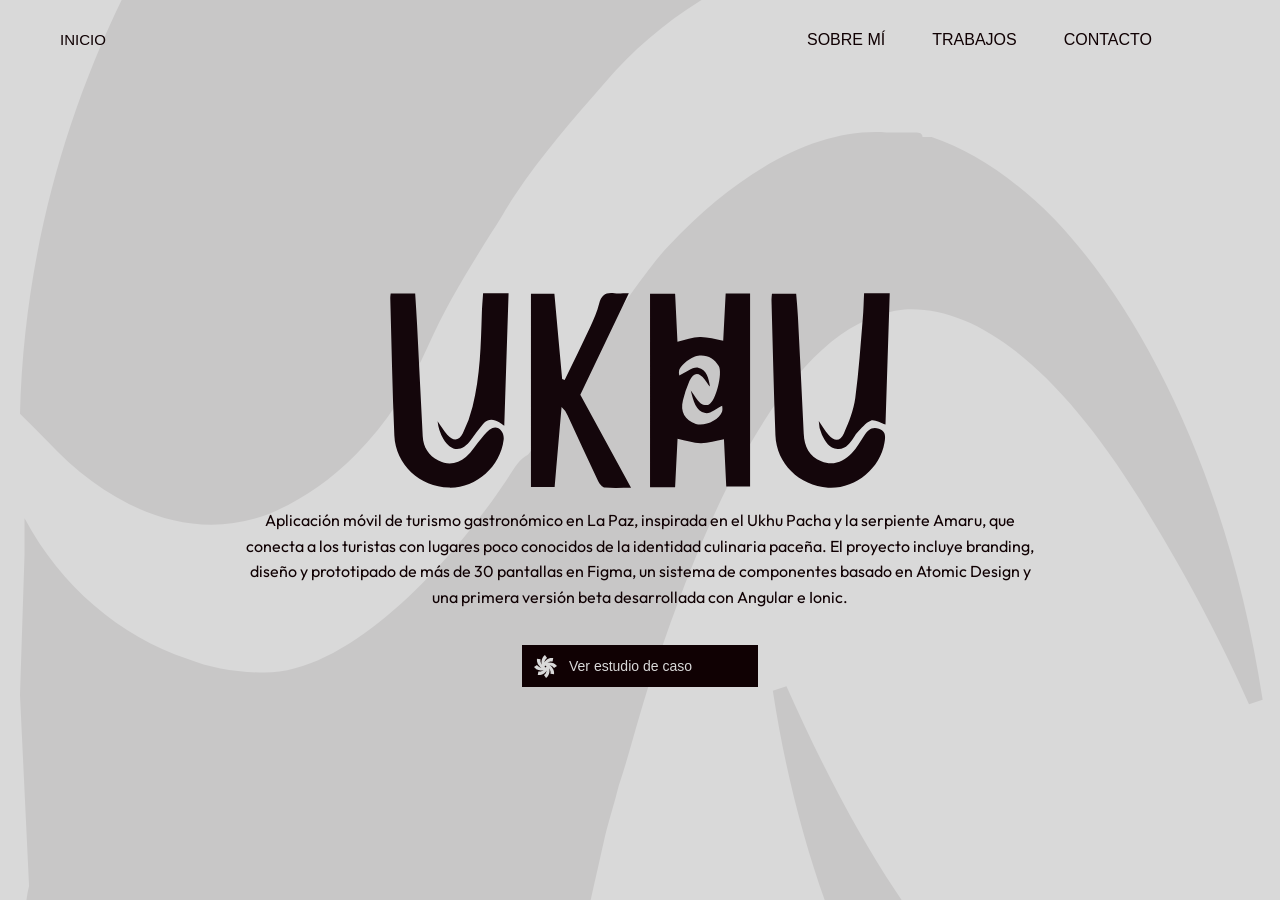
<file: htmls/ux_ui.html>
<!DOCTYPE html>
<html lang="es">

<head>
    <meta charset="UTF-8">
    <meta name="viewport" content="width=device-width, initial-scale=1.0">
    <meta name="description" content="Portafolio profesional de diseño y desarrollo digital.">
    <meta name="theme-color" content="#D9D9D9">

    <title>Portafolio | Proyectos UX/UI</title>

    <link rel="stylesheet" href="../css/style.css">
    <link rel="stylesheet" href="../css/ux_ui.css">
    <script src="../JS/ux_ui.js" defer></script>
    <script src="../JS/script.js" defer></script>
</head>

<body>

<!-- NAVBAR -->
    <header class="site-header">
        <nav class="navbar" aria-label="Navegación principal">
            
            <!-- MARCA / LOGO (Izquierda en Desktop) -->
            <a class="navbar__brand" href="../index.html#inicio">INICIO</a>

            <!-- MENÚ DE ENLACES (Derecha en Desktop) -->
            <ul class="navbar__menu">
                <li>
                    <a class="navbar__link" href="../index.html#sobre-mi">SOBRE MÍ</a>
                </li>
                <li>
                    <a class="navbar__link" href="../index.html#trabajos">TRABAJOS</a>
                </li>
                <li>
                    <a class="navbar__link" href="../index.html#contacto">CONTACTO</a>
                </li>
                <li>
                    <button
                        id="debitton_setings"
                        class="navbar__settings"
                        type="button"
                        aria-label="Abrir ajustes del sitio"
                    ></button>
                </li>
            </ul>

        </nav>
    </header>

    <!-- CONTENEDOR DE SCROLL HORIZONTAL DE PANTALLA COMPLETA -->
    <main class="portfolio-slider">
        
<!-- SECCIÓN 1: PROYECTO UKHU -->
        <section class="proyecto-screen" id="ukhu">
            
            <!-- FONDO SVG UKHU -->
            <img class="ukhu__bg-icon" src="../proyectos/ukhu/ukhu_logonegro.svg" alt="" aria-hidden="true">

            <div class="proyecto-screen__content">
                
                <div class="proyecto-screen__media">
                    <img src="../proyectos/ukhu/ukhuRecurso 12.svg" alt="Vista previa de la aplicación móvil Ukhu">
                </div>
                
                <div class="proyecto-screen__info">
                    <p class="proyecto-screen__text">
                        Aplicación móvil de turismo gastronómico en La Paz, inspirada en el Ukhu Pacha y la serpiente Amaru, que conecta a los turistas con lugares poco conocidos de la identidad culinaria paceña. El proyecto incluye branding, diseño y prototipado de más de 30 pantallas en Figma, un sistema de componentes basado en Atomic Design y una primera versión beta desarrollada con Angular e Ionic.
                    </p>
                    
                    <div class="boton_caso">
                        <a class="etiqueta etiqueta--ux" href="../htmls/Ukhu.html">
                            <svg xmlns="http://www.w3.org/2000/svg" viewBox="0 0 161.93 161.93" aria-hidden="true" width="20" height="20">
                                <path fill="currentColor" d="M94.79,54a2.56,2.56,0,0,1,.44.37,2.42,2.42,0,0,1,.25.4l.41.8.79,1.58c.51,1,1,2.1,1.48,3.15q1.43,3.16,2.68,6.37a131.69,131.69,0,0,1,4.4,13.15,107.54,107.54,0,0,1,4.18,28,80.72,80.72,0,0,1-1.21,14.77,66.93,66.93,0,0,1-4.38,14.68c-.5,1.19-1.07,2.36-1.64,3.54s-1.21,2.31-1.89,3.43-1.38,2.23-2.1,3.33-1.49,2.16-2.31,3.18A67.82,67.82,0,0,1,85,161.93L70,141l1.08-.76.55-.39.51-.4,1-.8,1-.84.5-.42.48-.44c.32-.29.65-.58,1-.88.61-.61,1.24-1.21,1.8-1.86s1.14-1.3,1.7-2,1.07-1.35,1.55-2.07,1-1.44,1.45-2.17.89-1.49,1.29-2.27a51.11,51.11,0,0,0,5.63-21.1A90.18,90.18,0,0,0,87.65,81c-.81-4-1.85-7.93-3.05-11.84-.59-2-1.25-3.9-1.94-5.81q-.52-1.44-1.08-2.85L81,59.13l-.28-.67a1,1,0,0,1-.1-.34c0-.11,0-.27.07-.35Z"/>
                                <path fill="currentColor" d="M67.14,108a2.12,2.12,0,0,1-.43-.37,2,2,0,0,1-.26-.4l-.41-.8-.79-1.58c-.51-1-1-2.1-1.48-3.15q-1.43-3.16-2.68-6.37a134.3,134.3,0,0,1-4.4-13.15,107.54,107.54,0,0,1-4.18-28,80.72,80.72,0,0,1,1.21-14.77A66.85,66.85,0,0,1,58.1,24.66c.5-1.2,1.07-2.37,1.64-3.55s1.21-2.31,1.9-3.43,1.37-2.23,2.09-3.33,1.49-2.16,2.31-3.18A68.22,68.22,0,0,1,76.94,0L92,20.94l-1.08.77-.54.38-.52.4-1,.8-1,.84-.5.42-.48.44c-.32.29-.65.58-1,.88-.61.61-1.24,1.21-1.8,1.86s-1.13,1.3-1.7,2S81.26,31,80.78,31.76s-1,1.44-1.44,2.17-.9,1.49-1.3,2.27a51.42,51.42,0,0,0-5.63,21.1,89.76,89.76,0,0,0,1.88,23.61c.8,4,1.84,7.93,3,11.84q.9,2.94,1.94,5.81.53,1.44,1.08,2.85l.56,1.39.28.67a1,1,0,0,1,.1.34c0,.11,0,.27-.07.35Z"/>
                                <path fill="currentColor" d="M54,67.14a2.12,2.12,0,0,1,.37-.43,2,2,0,0,1,.4-.26l.8-.41,1.58-.79c1-.51,2.1-1,3.15-1.48q3.16-1.43,6.37-2.68a134.3,134.3,0,0,1,13.15-4.4,107.54,107.54,0,0,1,28-4.18,80.72,80.72,0,0,1,14.77,1.21,66.93,66.93,0,0,1,14.68,4.38c1.19.5,2.36,1.07,3.54,1.64s2.31,1.21,3.43,1.9,2.23,1.37,3.33,2.09,2.16,1.49,3.18,2.31a67.82,67.82,0,0,1,11.17,10.9L141,92l-.76-1.08-.39-.54-.4-.52-.8-1-.84-1-.42-.5-.44-.48c-.29-.32-.58-.65-.88-1-.61-.61-1.21-1.24-1.86-1.8s-1.3-1.13-2-1.7-1.35-1.07-2.07-1.55-1.44-1-2.17-1.44-1.49-.9-2.27-1.3a51.42,51.42,0,0,0-21.1-5.63A89.76,89.76,0,0,0,81,74.29c-4,.8-7.93,1.84-11.84,3q-2.94.9-5.81,1.94-1.44.53-2.85,1.08l-1.39.56-.67.28a1,1,0,0,1-.34.1c-.11,0-.27,0-.35-.07Z"/>
                                <path fill="currentColor" d="M108,94.79a2.56,2.56,0,0,1-.37.44,2.42,2.42,0,0,1-.4.25l-.8.41-1.58.79c-1,.51-2.1,1-3.15,1.48q-3.16,1.43-6.37,2.68a131.69,131.69,0,0,1-13.15,4.4,107.54,107.54,0,0,1-28,4.18,80.72,80.72,0,0,1-14.77-1.21,66.85,66.85,0,0,1-14.67-4.38c-1.2-.5-2.37-1.07-3.55-1.64S18.8,101,17.68,100.3s-2.23-1.38-3.33-2.1-2.16-1.49-3.18-2.31A68.22,68.22,0,0,1,0,85L20.94,70l.77,1.08.38.54.4.52.8,1,.84,1,.42.5.44.48c.29.32.58.65.88,1,.61.61,1.21,1.24,1.86,1.8s1.3,1.14,2,1.7,1.35,1.07,2.07,1.55,1.44,1,2.17,1.45,1.49.89,2.27,1.29a51.26,51.26,0,0,0,21.1,5.63,90.18,90.18,0,0,0,23.61-1.87c4-.81,7.93-1.85,11.84-3.05,2-.59,3.9-1.25,5.81-1.94q1.44-.52,2.85-1.08L102.8,81l.67-.28a1,1,0,0,1,.34-.1c.11,0,.27,0,.35.07Z"/>
                                <path fill="currentColor" d="M109.83,71.66a2.47,2.47,0,0,1,0,.57,2.21,2.21,0,0,1-.1.46l-.28.86-.56,1.67c-.38,1.11-.77,2.19-1.18,3.28q-1.23,3.24-2.61,6.4A131.34,131.34,0,0,1,99,97.3a108.22,108.22,0,0,1-16.87,22.79,82,82,0,0,1-11.3,9.58A66.59,66.59,0,0,1,57.32,137c-1.2.5-2.44.91-3.67,1.34s-2.49.78-3.77,1.09-2.55.6-3.83.88-2.58.47-3.88.61a68,68,0,0,1-15.61.19l4.19-25.42,1.3.22.66.11.65.09,1.3.17,1.3.11.65.06.65,0c.44,0,.87,0,1.3,0,.87,0,1.74,0,2.6,0s1.72-.12,2.58-.18,1.72-.2,2.57-.37,1.69-.33,2.55-.51,1.69-.42,2.52-.69a51.42,51.42,0,0,0,18.9-10.94,90.3,90.3,0,0,0,15.37-18c2.24-3.38,4.3-6.91,6.22-10.52,1-1.81,1.87-3.65,2.74-5.49.43-.93.85-1.85,1.25-2.78l.58-1.37.28-.68a.94.94,0,0,1,.17-.31c.07-.08.17-.2.3-.2Z"/>
                                <path fill="currentColor" d="M52.1,90.27a2.47,2.47,0,0,1,0-.57,2.36,2.36,0,0,1,.1-.46l.28-.86L53,86.71c.38-1.1.78-2.19,1.18-3.28q1.23-3.24,2.61-6.4A131.34,131.34,0,0,1,63,64.63,108.22,108.22,0,0,1,79.84,41.84a82,82,0,0,1,11.3-9.58A66.59,66.59,0,0,1,104.61,25c1.2-.5,2.44-.91,3.67-1.34s2.49-.78,3.77-1.09,2.55-.6,3.83-.88,2.58-.47,3.89-.61a67.88,67.88,0,0,1,15.6-.19L131.18,46.3l-1.3-.23-.65-.11-.66-.09-1.3-.17-1.3-.11-.65-.06-.65,0c-.44,0-.87,0-1.3,0-.87,0-1.74,0-2.6,0s-1.72.12-2.58.18-1.72.2-2.56.37-1.7.33-2.56.51-1.69.42-2.52.69a51.42,51.42,0,0,0-18.9,10.94,90.3,90.3,0,0,0-15.37,18C74,79.58,72,83.11,70.06,86.73c-1,1.8-1.87,3.64-2.74,5.48-.43.93-.85,1.85-1.25,2.78l-.58,1.37-.28.68a.94.94,0,0,1-.17.31.42.42,0,0,1-.3.2Z"/>
                                <path fill="currentColor" d="M71.66,52.1a2.47,2.47,0,0,1,.57,0,2.21,2.21,0,0,1,.46.1l.86.28,1.67.56c1.11.38,2.19.78,3.28,1.18q3.24,1.23,6.4,2.61A131.34,131.34,0,0,1,97.3,63a108.22,108.22,0,0,1,22.79,16.87,82,82,0,0,1,9.58,11.3A66.59,66.59,0,0,1,137,104.61c.5,1.2.91,2.44,1.34,3.67s.78,2.49,1.09,3.77.6,2.55.88,3.83.47,2.58.61,3.89a67.88,67.88,0,0,1,.19,15.6l-25.42-4.19.22-1.3.11-.65.09-.66.17-1.3.11-1.3.06-.65,0-.65c0-.44,0-.87,0-1.3,0-.87,0-1.74,0-2.6s-.12-1.72-.18-2.58-.2-1.72-.37-2.56-.33-1.7-.51-2.56-.42-1.69-.69-2.52a51.42,51.42,0,0,0-10.94-18.9,90.3,90.3,0,0,0-18-15.37C82.35,74,78.82,72,75.21,70.06c-1.81-1-3.65-1.87-5.49-2.74-.93-.43-1.85-.85-2.78-1.25l-1.37-.58-.68-.28a.94.94,0,0,1-.31-.17c-.08-.07-.2-.17-.2-.3Z"/>
                                <path fill="currentColor" d="M90.27,109.83a2.47,2.47,0,0,1-.57,0,2.36,2.36,0,0,1-.46-.1l-.86-.28-1.67-.56c-1.1-.38-2.19-.77-3.28-1.18q-3.24-1.23-6.4-2.61A131.34,131.34,0,0,1,64.63,99,108.22,108.22,0,0,1,41.84,82.09a82,82,0,0,1-9.58-11.3A66.59,66.59,0,0,1,25,57.32c-.5-1.2-.91-2.44-1.34-3.67s-.78-2.49-1.09-3.77-.6-2.55-.88-3.83-.47-2.58-.61-3.88a68,68,0,0,1-.19-15.61L46.3,30.75l-.23,1.3-.11.66-.09.65-.17,1.3L45.59,36l-.06.65,0,.65c0,.44,0,.87,0,1.3,0,.87,0,1.74,0,2.6s.12,1.72.18,2.58.2,1.72.37,2.57.33,1.69.51,2.55.42,1.69.69,2.52a51.42,51.42,0,0,0,10.94,18.9,90.3,90.3,0,0,0,18,15.37c3.38,2.24,6.91,4.3,10.53,6.22,1.8,1,3.64,1.87,5.48,2.74.93.43,1.85.85,2.78,1.25l1.37.58.68.28a.94.94,0,0,1,.31.17.42.42,0,0,1,.2.3Z"/>
                            </svg>
                            <span>Ver estudio de caso</span>
                        </a>
                    </div>
                </div>

            </div>
        </section>

        <!-- SECCIÓN 2: ALASITAS -->
        <section class="proyecto-screen" id="alasitas">
            
            <!-- SVGs DE FONDO MARCADOS -->
            <img class="alasitas__bg-icon alasitas__bg-icon--1" src="../Imagenes/svg/icono_onceRecurso 2.svg" alt="" aria-hidden="true">
            <img class="alasitas__bg-icon alasitas__bg-icon--2" src="../Imagenes/svg/icono_onceRecurso 2.svg" alt="" aria-hidden="true">

            <div class="alasitas__contenedor-layout">

                <!-- 1. PORTADA A ANCHO COMPLETO -->
                <div class="alasitas__portada-full">
                    <img src="../proyectos/alasitas/alasitas_2Recurso 3.svg" alt="Portada Alasitas">
                </div>

                <!-- 2. SOLUCIÓN GRÁFICA (TEXTO + IMAGEN AL LADO) -->
                <div class="alasitas__bloque-solucion">
                    <div class="alasitas__texto-solucion">
                        <h2>Alasitas</h2>
                        <p>
                            Videojuego desarrollado en Unity que recrea la tradicional visita del Ekeko a través de distintos minijuegos inspirados en la feria de Alasitas.
                        </p>
                        <p>
                            El proyecto abarcó el desarrollo integral de la identidad visual del juego, estableciendo el concepto gráfico, la arquitectura tipográfica, las paletas de color y el estilo para la interfaz de usuario (UI). Además, incluyó el diseño de stands, personajes y el universo visual completo, así como la programación en Unity y el desarrollo de la landing page.
                        </p>
                    </div>
                    <div class="alasitas__media-solucion">
                        <img src="../proyectos/alasitas/alasitas_kit (1).svg" alt="Kit Alasitas UI/UX">
                    </div>
                </div>

                <!-- 3. IMÁGENES LADO A LADO (EKEKO SPRITE Y PUESTOS) -->
                <div class="alasitas__bloque-sprites">
                    <div class="alasitas__sprite-col">
                        <img src="../proyectos/alasitas/ekeko_sprit (1).svg" alt="Ekeko Sprite Sheet">
                    </div>
                    <div class="alasitas__sprite-col">
                        <img src="../proyectos/alasitas/sprit_puestos (1).svg" alt="Sprites de Puestos">
                    </div>
                </div>

                <!-- TEXTO EXPLICATIVO ALINEADO A LA IZQUIERDA -->
                <p class="alasitas__descripcion-sprites">
                    Hoja de Sprites (Sprite Sheet) y Poses Clave (Keyframes) Desglose de las poses clave de animación para los estados de movimiento e interacción del Ekeko dentro del universo de Alasitas y sprites de puestos
                </p>

                <!-- 4. CUADRÍCULA 2x2 (GAP 10PX) -->
                <div class="alasitas__grid-2x2">
                    <div class="alasitas__grid-item">
                        <img src="../proyectos/alasitas/alasitas_uiRecurso 7.png" alt="Captura Alasitas 1">
                    </div>
                    <div class="alasitas__grid-item">
                        <img src="../proyectos/alasitas/alasitas_uiRecurso 3.svg" alt="Captura Alasitas 2">
                    </div>
                    <div class="alasitas__grid-item">
                        <img src="../proyectos/alasitas/alasitas_uiRecurso 4.svg" alt="Captura Alasitas 3">
                    </div>
                    <div class="alasitas__grid-item">
                        <img src="../proyectos/alasitas/alasitas_uiRecurso 5.svg" alt="Captura Alasitas 4">
                    </div>
                </div>

            </div>

        </section>

    </main>

</body>
</html>
</file>
<file: css/style.css>
/* ========================================
   1. IMPORTACIONES Y VARIABLES DE COLORES
======================================== */
@import url('https://fonts.googleapis.com/css2?family=Cascadia+Code:ital,wght@1,600&family=Outfit:wght@300;400;500;600&display=swap');

:root {
    --Negro-Vino: #100103;
    --Hueso: #D9D9D9;
    --Fuccsia-intenso: #FF0051;
    --Amarillo-mostaza: #FFB400;
}

/* ========================================
   2. PROPIEDADES BASE
======================================== */
* {
    box-sizing: border-box;
}
/* =========================================
   PRELOADER CON SVG ROTATIVOS
========================================= */
.preloader {
    position: fixed;
    top: 0;
    left: 0;
    width: 100vw;
    height: 100vh;
    background-color: var(--Negro-Vino, #100103);
    z-index: 99999;
    display: flex;
    justify-content: center;
    align-items: center;
    transition: opacity 0.5s ease, visibility 0.5s ease;
}

.preloader--hidden {
    opacity: 0;
    visibility: hidden;
    pointer-events: none;
}

.preloader__content {
    display: flex;
    flex-direction: column;
    align-items: center;
    gap: 20px;
}

/* Contenedor fijo para los íconos */
.preloader__svg-container {
    position: relative;
    width: 65px;
    height: 65px;
    display: flex;
    justify-content: center;
    align-items: center;
}

/* Estilos de cada SVG */
.preloader__icon {
    position: absolute;
    width: 100%;
    height: 100%;
    object-fit: contain;
    filter: invert(1); /* Pasa los SVG de negro a color Hueso/Blanco */
    opacity: 0;
    transform: scale(0.8) rotate(0deg);
    transition: opacity 0.4s ease, transform 0.4s ease;
    animation: spinSlow 3s linear infinite; /* Giran mientras cargan */
}

/* Ícono visible */
.preloader__icon.active {
    opacity: 1;
    transform: scale(1) rotate(0deg);
}

.preloader__text {
    color: var(--Hueso, #D9D9D9);
    font-family: "Chillax", sans-serif;
    font-size: 12px;
    font-weight: 500;
    letter-spacing: 3px;
    margin: 0;
}

/* Animación de rotación continua */
@keyframes spinSlow {
    from {
        transform: rotate(0deg);
    }
    to {
        transform: rotate(360deg);
    }
}

html, body {
    margin: 0;
    padding: 0;
    width: 100%;
    max-width: 100vw;
    overflow-x: hidden;
}
html {
    background-color: #100103; /* Color inicial */
    transition: background-color 0.4s ease; /* Transición suave del fondo del navegador */
}

body {
    position: relative;
    isolation: isolate;
    background-color: var(--Hueso, #D9D9D9);
}

section {
    min-height: 100vh;
    width: 100vw;
    box-sizing: border-box;
}

/* ICONO DE FONDO EN EL HERO */
.background-icon {
    position: absolute;
    top: -400px;
    left: 200px;
    width: 1488px;
    height: 1488px;
    opacity: 0.8;
    pointer-events: none;
    z-index: 0;
    contain: layout paint;
}

.background-icon img {
    display: block;
    width: 100%;
    height: 100%;
    object-fit: contain;
    object-position: right top;
}

/* TIPOGRAFÍAS BASE */
h2 {
    color: var(--Negro-Vino, #100103);
    font-family: "Chillax", sans-serif;
    font-size: clamp(48px, 9vw, 128px);
    font-weight: 500;
    line-height: 1;
    letter-spacing: -0.04em;
    margin: 0;
}

h3 {
    color: var(--Negro-Vino, #100103);
    font-family: "Chillax", sans-serif;
    font-size: clamp(28px, 4vw, 48px);
    font-weight: 500;
    line-height: 1.2;
    letter-spacing: -0.02em;
    margin: 0;
}

h4 {
    margin: 0;
    color: var(--Negro-Vino, #100103);
    font-family: "Chillax", sans-serif;
    font-size: 16px;
    font-weight: 400;
}

p {
    color: var(--Negro-Vino, #100103);
    font-family: "Outfit", sans-serif;
    font-size: 15px;
    font-weight: 400;
    line-height: 1.6;
}

/* ========================================
   3. NAVBAR (Color Hueso en Hero / Negro Vino dinámico)
======================================== */
.site-header {
    position: fixed;
    top: 0;
    left: 0;
    width: 100%;
    padding: 0 60px;
    box-sizing: border-box;
    z-index: 1000;
    transition: background-color 0.3s ease;
}

.navbar {
    display: flex;
    align-items: center;
    justify-content: space-between;
    width: 100%;
    min-height: 80px;
}

/* Colores base para la sección Hero (Fondo Oscuro) */
.navbar__brand,
.navbar__link {
    color: var(--Hueso, #D9D9D9);
    font-family: "Chillax", sans-serif;
    font-size: 16px;
    font-weight: 500;
    text-decoration: none;
    white-space: nowrap;
    transition: color 0.3s ease;
}

.navbar__brand {
    font-size: 15px;
    line-height: 1.6;
}

.navbar__menu {
    display: flex;
    align-items: center;
    justify-content: flex-end;
    gap: 47px;
    flex-shrink: 0;
    list-style: none;
    margin: 0;
    padding: 0;
}



.navbar__settings {
    display: flex;
    align-items: center;
    justify-content: center;
    width: 21px;
    height: 21px;
    padding: 0;
    border: none;
    background: transparent;
    cursor: pointer;
    filter: invert(1); /* Blanco en la sección Hero */
    transition: filter 0.3s ease;
}

.navbar__settings img {
    display: block;
    width: 21px;
    height: 21px;
    object-fit: contain;
}

/* --- CLASE DINÁMICA: APLICA NEGRO VINO FUERA DEL HERO --- */
.site-header.navbar--oscuro .navbar__brand,
.site-header.navbar--oscuro .navbar__link {
    color: var(--Negro-Vino, #100103);
}

.site-header.navbar--oscuro .navbar__settings {
    filter: none; /* Vuelve a su color normal sobre fondos claros */
}

/* REGLAS PARA NAVBAR EN COLOR NEGRO VINO (Subpáginas y secciones claras) */
.site-header.navbar--oscuro .navbar__brand,
.site-header.navbar--oscuro .navbar__link {
    color: var(--Negro-Vino, #100103) !important;
}

.site-header.navbar--oscuro .navbar__settings {
    filter: none !important; /* Mantiene el botón de ajustes en su color oscuro normal */
}

/* =========================================================
   FORZAR COLOR FUCSIA Y DESACTIVAR FILTROS EN HOVER Y ACTIVO
========================================================= */

/* 1. Enlace activo (Sección actual) */
.site-header .navbar__link.activo,
.site-header .navbar__brand.activo,
.site-header.navbar--oscuro .navbar__link.activo,
.site-header.navbar--oscuro .navbar__brand.activo {
    color: #FF0051 !important;
    filter: none !important; /* Anula cualquier inversión de color */
}

/* 2. Estado Hover (Al pasar el cursor) */
.site-header .navbar__link:hover,
.site-header .navbar__brand:hover,
.site-header.navbar--oscuro .navbar__link:hover,
.site-header.navbar--oscuro .navbar__brand:hover {
    color: #FF0051 !important;
    filter: none !important; /* Anula cualquier inversión de color */
}
/* ========================================
   4. SECCIÓN HERO REDISEÑADA
======================================== */
.hero {
    min-height: 100vh;
    width: 100vw;
    background-color: var(--Negro-Vino, #100103);
    position: relative;
    display: flex;
    flex-direction: column;
    justify-content: center;
    box-sizing: border-box;
    overflow: hidden;
}

.hero__content {
    display: flex;
    flex-direction: column;
    align-items: flex-start;
    padding-left: 60px;
    gap: 26px;
    position: relative;
    z-index: 1;
}

.hero__title {
    color: var(--Hueso, #D9D9D9);
    font-family: 'Cascadia Code', 'Cascadia Mono', monospace;
    font-weight: 600;
    font-style: italic;
    font-size: clamp(60px, 11vw, 171px);
    line-height: 0.95;
    letter-spacing: -0.04em;
    margin: 0;
    padding: 0;
}

.hero__subtitle {
    color: var(--Hueso, #D9D9D9);
    font-family: "Chillax", sans-serif;
    font-size: clamp(18px, 2.5vw, 36px);
    
    /* >>> CAMBIA AQUÍ EL PESO DE "SOPHIA CARRASCO | DISEÑADORA DIGITAL" <<< */
    font-weight: 400; /* Puedes probar con: 300 (Light), 400 (Regular), 500 (Medium), 600 (SemiBold) */
    
    margin: 0;
    line-height: 1;
    letter-spacing: 0;
}

/* >>> UBICACIÓN DEL ÍCONO DE LA ESQUINA <<< */
.hero__icon {
    position: absolute;
    
    /* >>> MODIFICA ESTOS VALORES PARA MOVER EL ÍCONO <<< */
    bottom: 30px; /* Incrementa para SUBIRLO (ej: 40px) o disminuye/usa negativos para BAJARLO */
    right: 60px;  /* Modifica la distancia desde el borde derecho */
    
    z-index: 2;
    pointer-events: none;
}

.hero__icon img {
    display: block;
    height: 50px;
    width: auto;
    object-fit: contain;
    filter: invert(1);
}

/* ========================================
   4. SECCIÓN HERO REDISEÑADA
======================================== */
.hero {
    min-height: 100vh;
    width: 100vw;
    background-color: var(--Negro-Vino, #100103); /* Fondo Negro Vino */
    position: relative;
    display: flex;
    flex-direction: column;
    justify-content: center;
    box-sizing: border-box;
    overflow: hidden;
}

.hero__content {
    display: flex;
    flex-direction: column;
    align-items: flex-start;
    padding-left: 60px;
    gap: 26px; /* Espaciado entre elementos */
    position: relative;
    z-index: 1;
}

.hero__title {
    color: var(--Hueso, #D9D9D9);
    font-family: 'Cascadia Code', 'Cascadia Mono', monospace;
    font-weight: 600;
    font-style: italic; /* Semi Bold Italic */
    font-size: clamp(60px, 11vw, 171px); /* Escalable con límite en 171px */
    line-height: 0.95;
    letter-spacing: -0.04em;
    margin: 0;
    padding: 0;
}

.hero__subtitle {
    color: var(--Hueso, #D9D9D9);
    font-family: "Chillax", sans-serif;
    font-size: clamp(18px, 2.5vw, 36px); /* Escalable con límite en 36px */
    margin: 0;
    line-height: 1;
    letter-spacing: 0;
}

/* ICONO DE ESQUINA CON INVERSIÓN DE COLOR (BLANCO) */
.hero__icon {
    position: absolute;
    bottom: -120px;
    right: 80px;
    z-index: 2;
    pointer-events: none;
}

.hero__icon img {
    display: block;
    height: 50px;
    width: auto;
    object-fit: contain;
    filter: invert(1); /* Inversión de color de negro a blanco */
}

/* ========================================
   5. SECCIÓN DE TRABAJOS
======================================== */
.trabajos {
    position: relative;
    box-sizing: border-box;
    background-color: var(--Hueso, #D9D9D9);
    overflow: hidden;
    max-width: 100vw;
    min-height: 100vh;
    padding-top: 10%;
}

.trabajos h2,
.trabajos__contenedor {
    position: relative;
    z-index: 1;
}

.trabajos h2 {
    padding-top: 80px;
    padding-left: 70px;
    margin-bottom: 50px;
}

.trabajos__contenedor {
    display: flex;
    flex-direction: row;
    padding-left: 70px;
    align-items: flex-start;
    gap: 47px;
}

.trabajos__categoria {
    display: flex;
    flex-direction: column;
    align-items: flex-start;
}

.etiqueta {
    display: flex;
    flex-direction: row;
    align-items: center;
    justify-content: flex-start;
    gap: 12px;
    width: 236px;
    height: 42px;
    padding: 0 12px;
    box-sizing: border-box;
    background-color: var(--Negro-Vino, #100103);
    color: var(--Hueso, #D9D9D9);
    font-family: "Chillax", sans-serif;
    font-size: 14px;
    font-weight: 500;
    text-decoration: none;
    border: none;
    cursor: pointer;
    transition: color 0.3s ease;
}

.etiqueta img,
.etiqueta svg {
    display: block;
    height: 23px;
    width: auto;
    flex-shrink: 0;
    color: var(--Hueso);
}

.etiqueta:hover {
    color: var(--Amarillo-mostaza);
}

.etiqueta:hover svg {
    color: var(--Amarillo-mostaza);
}

.trabajos__proyectos {
    padding-top: 30px;
    display: flex;
    width: 233px;
    flex-direction: column;
    align-items: flex-start;
    gap: 14px;
}

.trabajos__proyectos a {
    color: var(--Negro-Vino);
    text-decoration: none;
    transition: color 0.3s ease;
}

.trabajos__proyectos a:hover {
    color: var(--Fuccsia-intenso, #FF0051);
    cursor: pointer;
}

.img_trabajos {
    position: absolute;
    top: -430px;
    right: -450px;
    height: 800px;
    pointer-events: none;
    z-index: 0;
}

.img_trabajos img {
    display: block;
    height: 800px;
    width: auto;
}

/* =========================================
   6. SECCIÓN SOBRE MÍ
========================================= */
.seccion-sobre-mi {
    width: 100vw;
    min-height: 100vh;
    box-sizing: border-box;
    display: flex;
    align-items: center;
    justify-content: center;
    padding: 100px 60px;
}

.sobre-mi__contenedor {
    display: flex;
    justify-content: space-between;
    align-items: center;
    gap: 60px;
    width: 100%;
}

.sobre-mi__texto {
    flex: 1;
    display: flex;
    flex-direction: column;
    gap: 16px;
}

.sobre-mi__herramientas {
    flex: 1;
    display: flex;
    flex-direction: column;
    align-items: center;
    gap: 20px;
    width: 100%;
}

.sobre-mi__subtitulo {
    font-family: "Chillax", sans-serif;
    font-size: 22px;
    color: var(--Negro-Vino, #100103);
    margin-left: 0;
    text-align: center;
}

.sobre-mi__grid-iconos {
    display: grid;
    grid-template-columns: repeat(4, 1fr);
    gap: 12px;
    max-width: 420px;
    width: 100%;
    margin-left: 0;
}

.icono-box {
    width: 100%;
    max-width: 80px;
    height: 80px;
    display: flex;
    justify-content: center;
    align-items: center;
    margin: 0 auto;
    transition: transform 0.3s ease, background-color 0.3s ease;
}

.icono-box:hover {
    transform: translateY(-3px);
    background: rgba(255, 0, 81, 0.1);
}

.icono-box img {
    width: 50px;
    height: 50px;
    object-fit: contain;
}

/* =========================================
   7. FOOTER / CONTACTO
========================================= */
.site-footer {
    width: 100vw;
    min-height: 100vh;
    padding: 60px 4% 40px;
    box-sizing: border-box;
    display: flex;
    align-items: center;
    justify-content: center;
    background-color: var(--Negro-Vino, #100103);
    font-family: 'Outfit', sans-serif;
}

.footer__contenedor {
    display: flex;
    justify-content: space-between;
    align-items: center;
    gap: 60px;
    width: 95%;
    max-width: 1400px;
}

.footer__info {
    flex: 1;
    display: flex;
    flex-direction: column;
    gap: 12px;
}

.footer__titulo {
    font-family: 'Chillax', sans-serif;
    font-size: 36px;
    font-weight: 500;
    color: #ffffff;
    margin: 0;
}

.footer__bajada {
    font-size: 15px;
    line-height: 1.4;
    color: rgba(255, 255, 255, 0.7);
    margin: 0;
    max-width: 450px;
}

.footer__datos {
    display: flex;
    gap: 30px;
    margin-top: 10px;
}

.footer__dato-item span {
    display: block;
    font-size: 12px;
    font-weight: 500;
    color: rgba(255, 255, 255, 0.5);
    margin-bottom: 2px;
}

.footer__dato-item a {
    font-size: 15px;
    color: var(--Fuccsia-intenso, #FF0051);
    text-decoration: none;
    font-weight: 500;
    transition: opacity 0.3s ease;
}

.footer__dato-item a:hover {
    opacity: 0.8;
}

.footer__formulario {
    flex: 1;
    max-width: 550px;
    display: flex;
    flex-direction: column;
    gap: 10px;
    background: rgba(255, 255, 255, 0.03);
    border: 1px solid rgba(255, 255, 255, 0.08);
    padding: 20px 24px;
    border-radius: 12px;
    box-sizing: border-box;
}

.formulario__grupo {
    display: flex;
    flex-direction: column;
    gap: 4px;
}

.formulario__grupo label {
    font-size: 11px;
    font-weight: 500;
    color: rgba(255, 255, 255, 0.7);
    text-transform: uppercase;
    letter-spacing: 0.5px;
}

.formulario__grupo input,
.formulario__grupo textarea {
    width: 100%;
    padding: 7px 10px;
    border: 1px solid rgba(255, 255, 255, 0.15);
    border-radius: 6px;
    background: rgba(16, 1, 3, 0.6);
    color: #ffffff;
    font-family: 'Outfit', sans-serif;
    font-size: 13px;
    box-sizing: border-box;
    outline: none;
    transition: border-color 0.3s ease, height 0.3s ease;
}

.formulario__grupo textarea {
    resize: vertical;
    min-height: 34px;
    height: 34px;
}

.formulario__grupo textarea:focus {
    height: 90px;
    border-color: var(--Fuccsia-intenso, #FF0051);
}

.formulario__grupo input:focus {
    border-color: var(--Fuccsia-intenso, #FF0051);
}

.formulario__boton {
    margin-top: 4px;
    padding: 8px 18px;
    background-color: var(--Fuccsia-intenso, #FF0051);
    color: #ffffff;
    border: none;
    border-radius: 6px;
    font-family: 'Outfit', sans-serif;
    font-size: 13px;
    font-weight: 500;
    cursor: pointer;
    align-self: flex-start;
    transition: background-color 0.3s ease, transform 0.2s ease;
}

.formulario__boton:hover {
    background-color: #d60044;
    transform: translateY(-1px);
}

/* =========================================
   8. ADAPTATIVO / RESPONSIVE (MOBILE & TABLET)
========================================= */

/* TABLETS (Hasta 1024px) */
@media screen and (max-width: 1024px) {
    .site-header {
        padding: 0 30px;
    }

    .hero__content {
        padding-left: 30px;
    }

    .trabajos h2 {
        padding-left: 30px;
    }

    .trabajos__contenedor {
        padding-left: 30px;
        gap: 30px;
    }

    .sobre-mi__contenedor {
        gap: 40px;
    }

    .img_trabajos img {
        opacity: 0.5;
    }
}

/* ADAPTATIVO MÓVIL (Hasta 768px) */
@media screen and (max-width: 768px) {
    
    section,
    .trabajos,
    .seccion-sobre-mi,
    .site-footer {
        min-height: auto !important;
        height: auto;
        padding-top: 80px;
        padding-bottom: 50px;
    }

    .site-header {
        padding: 0 15px;
    }

    .navbar {
        min-height: 60px;
        flex-direction: column;
        justify-content: center;
        align-items: center;
        gap: 8px;
    }

    .navbar__brand {
        font-size: 13px;
    }

    .navbar__menu {
        gap: 14px;
        margin: 0 auto;
        padding: 0;
    }

    .navbar__link {
        font-size: 12px;
    }

    .navbar__settings {
        width: 16px;
        height: 16px;
    }
    
    .navbar__settings img {
        width: 16px;
        height: 16px;
    }

    /* ADAPTATIVO HERO: CENTRADO TOTAL + ICONO ARRIBA DE PORTAFOLIO */
    .hero {
        min-height: 100vh !important;
        align-items: center;
        justify-content: center;
        padding: 80px 20px 20px;
    }

    .hero__content {
        padding-left: 0;
        align-items: center;
        text-align: center;
        gap: 16px;
        width: 100%;
    }

    .hero__title {
        font-size: clamp(38px, 12vw, 75px);
        text-align: center;
    }

    .hero__subtitle {
        font-size: clamp(14px, 4.5vw, 20px);
        text-align: center;
    }

    /* Reubicación del icono por encima de PORTAFOLIO en mobile */
    .hero__icon {
        position: static; /* Cambia a posición estática dentro del contenedor */
        margin-bottom: 8px;
    }

    .hero__icon img {
        height: 45px;
        width: auto;
    }

    .background-icon {
        margin-left: -300px;
    }

    h2, h3, h4, p,
    .sobre-mi__texto,
    .footer__info {
        text-align: center !important;
    }

    p {
        font-size: 13px;
        line-height: 1.5;
    }

    .trabajos h2 {
        padding-left: 0;
        margin-bottom: 25px;
    }

    .trabajos__contenedor {
        flex-direction: column;
        align-items: center;
        padding-left: 0;
        gap: 25px;
    }

    .trabajos__categoria {
        align-items: center;
        width: 100%;
    }

    .etiqueta {
        justify-content: center;
        width: 200px;
        height: 36px;
        font-size: 12px;
    }

    .trabajos__proyectos {
        padding-top: 15px;
        align-items: center;
        text-align: center;
        width: 100%;
        font-size: 13px;
    }

    .img_trabajos {
        top: -200px;
        right: -80px;
        opacity: 0.5;
    }

    .img_trabajos img {
        height: 850px;
        width: auto;
        opacity: 0.5;
    }

    .seccion-sobre-mi {
        padding: 80px 20px 40px;
    }

    .sobre-mi__contenedor {
        flex-direction: column;
        gap: 30px;
        padding-left: 0;
    }

    .sobre-mi__herramientas {
        align-items: center;
    }

    .sobre-mi__grid-iconos {
        grid-template-columns: repeat(4, 1fr);
        gap: 8px;
        max-width: 320px;
    }

    .icono-box {
        height: 65px;
    }

    .icono-box img {
        width: 40px;
        height: 40px;
    }

    .site-footer {
        padding: 60px 20px 40px;
    }

    .footer__contenedor {
        flex-direction: column;
        align-items: center;
        gap: 30px;
    }

    .footer__datos {
        flex-direction: column;
        gap: 12px;
        align-items: center;
    }

    .footer__formulario {
        width: 100%;
        max-width: 100%;
    }

    .formulario__boton {
        align-self: center;
        width: 100%;
    }
}
</file>
<file: css/branding.css>
/* =========================================
   1. ESTRUCTURA GLOBAL Y SCROLL HORIZONTAL
========================================= */
html, body {
    overflow: hidden; /* Evita scrolls dobles fuera del contenedor */
    height: 100vh;
}

body {
    background-color: #FCFCFC; /* Color de fondo global solicitado */
    margin: 0;
    padding: 0;
}

.branding-container {
    display: flex;
    width: 100vw;
    height: 100vh;
    overflow-x: auto;
    overflow-y: hidden;
    scroll-snap-type: x mandatory; /* Snap magnético horizontal */
    scroll-behavior: smooth;
}

.proyecto-branding {
    flex: 0 0 100vw;
    width: 100vw;
    height: 100vh;
    overflow-y: auto; /* Scroll vertical interno dentro de cada proyecto */
    overflow-x: hidden; /* Garantiza corte automático de SVGs que sobresalgan */
    scroll-snap-align: start;
    box-sizing: border-box;
    padding-top: 80px; /* Despeje para el navbar fijo */
    position: relative;
}

/* Restricción de ancho para mantener centrado el contenido */
.proyecto-branding__contenido {
    width: 100%;
    display: flex;
    flex-direction: column;
    align-items: center;
    padding-bottom: 80px;
    position: relative;
    z-index: 1; /* Mantiene la legibilidad del contenido sobre los SVG de fondo */
}


/* =========================================
   2. FONDOS SVG CON OPACIDAD (4%) Y OVERFLOW
========================================= */

/* SVG de Fondo - Sección Snacky (Lado Derecho) */
#snacky::after {
    content: "";
    position: absolute;
    top: 50%;
    right: -20%; /* Sale ligeramente del borde para ser más grande */
    transform: translateY(-30%);
    width: 300%; /* Escalado para hacer la imagen más grande que la sección */
    height: 300%;
    background-image: url('../Imagenes/svg/icono_onceRecurso\ 2.svg'); /* REEMPLAZAR POR TU ARCHIVO */
    background-repeat: no-repeat;
    background-position: right center;
    background-size: contain;
    opacity: 0.04; /* 4% de opacidad */
    pointer-events: none;
    z-index: 0;
}

/* SVG de Fondo - Sección Media Partners (Lado Izquierdo) */
#media::before {
    content: "";
    position: absolute;
    top: 50%;
    left: -10%; /* Sale ligeramente del borde para ser más grande */
    transform: translateY(-50%);
    width: 250%; /* Escalado para hacer la imagen más grande que la sección */
    height: 250%;
    background-image: url('../Imagenes/svg/icono_onceRecurso\ 2.svg'); /* REEMPLAZAR POR TU ARCHIVO */
    background-repeat: no-repeat;
    background-position: left center;
    background-size: contain;
    opacity: 0.04; /* 4% de opacidad */
    pointer-events: none;
    z-index: 0;
}


/* =========================================
   3. PANTALLA HERO (PRIMEROS 100VH)
========================================= */
.proyecto-hero {
    width: 100%;
    min-height: calc(100vh - 80px); /* Ocupa exactamente la primera pantalla */
    display: flex;
    flex-direction: column;
    justify-content: center; /* Centra y agrupa armoniosamente */
    align-items: center;
    gap: 30px;
    box-sizing: border-box;
    padding: 20px 40px;
}


/* =========================================
   4. SNACKY (DESKTOP Y DECORACIONES DE LOGO)
========================================= */

/* Contenedor relativo del logo Snacky con sus decoraciones a los lados */
.snacky-logo-container {
    position: relative;
    display: flex;
    align-items: center;
    justify-content: center;
    width: fit-content;
}

.snacky-logo {
    width: 686px;
    height: 232.983px;
    display: flex;
    justify-content: center;
    align-items: center;
}

.snacky-logo img {
    width: 100%;
    height: 100%;
    object-fit: contain;
}

/* DECORACIÓN IZQUIERDA DEL LOGO */
.snacky-deco-left {
    position: absolute;
    left: -170px; /* Ajusta la distancia horizontal del logo */
    width: 100px;  /* Ancho del elemento decorativo */
    height: auto;
    
    /* >>> MODIFICA ESTE VALOR PARA MOVER MÁS ARRIBA O MÁS ABAJO <<< */
    top: 35px;    /* Usa valores negativos (ej: -20px) para SUBIR o positivos (ej: 20px) para BAJAR */
}

/* DECORACIÓN DERECHA DEL LOGO */
.snacky-deco-right {
    position: absolute;
    right: -112px; /* Ajusta la distancia horizontal del logo */
    width: 90px;   /* Ancho del elemento decorativo */
    height: auto;
    
    /* >>> MODIFICA ESTE VALOR PARA MOVER MÁS ARRIBA O MÁS ABAJO <<< */
    top: 0px;     /* Usa valores negativos (ej: -20px) para SUBIR o positivos (ej: 20px) para BAJAR */
}

.proyecto-branding__intro {
    max-width: 900px;
    text-align: center;
    margin: 0;
}

/* Contenedor de 3 SVGs / Imágenes */
.branding__svgs-flex {
    display: flex;
    flex-direction: row;
    align-items: center;
    justify-content: center;
    gap: 77px;
    width: 100%;
}

.branding__svgs-flex .svg-item {
    display: flex;
    align-items: center;
    justify-content: center;
    height: 45px; /* Tamaño compacto y sutil */
}

.branding__svgs-flex .svg-item img,
.branding__svgs-flex .svg-item svg {
    height: 100%;
    width: auto;
    object-fit: contain;
    display: block;
}

/* Imagen Ancho Completo / Banner posicionada al final */
.branding__imagen-full {
    width: 100%;
    padding: 0 15px;
    box-sizing: border-box;
    margin-top: 60px;
    margin-bottom: 40px;
}

.branding__imagen-full img {
    width: 100%;
    height: auto;
    display: block;
    object-fit: cover;
}

/* Bloque de Solución Gráfica */
.branding__solucion-bloque {
    display: flex;
    align-items: center; /* Centra texto e imagen en el eje vertical */
    justify-content: space-between;
    gap: 130px; /* Espacio de 130px entre texto e imagen */
    width: calc(100% - 30px);
    max-width: 1200px;
    padding: 0 15px;
    margin-top: 40px;
    box-sizing: border-box;
}

.solucion-bloque__texto {
    flex: 1;
}

.solucion-bloque__texto h3 {
    margin-bottom: 20px;
}

.solucion-bloque__imagen {
    flex: 0 0 auto;
    width: 100%;
    max-width: 450px; /* Tamaño reducido y controlado para la imagen */
    display: flex;
    justify-content: center;
    align-items: center;
}

.solucion-bloque__imagen img {
    width: 100%;
    height: auto;
    display: block;
    object-fit: contain;
}


/* =========================================
   5. MEDIA PARTNERS (DESKTOP)
========================================= */
.media-logo {
    width: 100%;
    max-width: 600px;
    height: auto;
    display: flex;
    justify-content: center;
    align-items: center;
}

.media-logo img {
    width: 100%;
    height: auto;
    object-fit: contain;
}

.branding__svg-centrado {
    display: flex;
    justify-content: center;
    align-items: center;
    width: 100%;
}


/* =========================================
   6. BURBUJA DE GUÍA DE NAVEGACIÓN
========================================= */
.burbuja-guia {
    display: inline-flex;
    align-items: center;
    justify-content: center;
    gap: 12px;
    background-color: rgba(168, 165, 166, 0.05);
    border: 1px solid rgba(16, 1, 3, 0.12);
    padding: 10px 22px;
    border-radius: 50px;
    margin-top: 15px;
    
    font-family: chilax, sans-serif;
    font-size: 14px;
    color: var(--Negro-Vino, #100103);
    letter-spacing: normal;
    
    backdrop-filter: blur(4px);
    animation: flotarBurbuja 3s ease-in-out infinite;
}

.burbuja-guia span {
    font-family: inherit;
}

.burbuja-guia__separador {
    color: var(--Fuccsia-intenso, #FF0051);
    font-weight: bold;
}

@keyframes flotarBurbuja {
    0%, 100% {
        transform: translateY(0);
    }
    50% {
        transform: translateY(-6px);
    }
}


/* =========================================
   7. RESPONSIVE DESIGN (MEDIA QUERIES)
========================================= */

/* --- TABLETS Y LAPTOPS PEQUEÑAS (Hasta 1024px) --- */
@media screen and (max-width: 1024px) {
    .snacky-logo {
        width: 100%;
        max-width: 500px;
        height: auto;
    }

    .media-logo {
        width: 100%;
        max-width: 450px;
        height: auto;
    }

    .branding__solucion-bloque {
        gap: 60px;
    }

    .solucion-bloque__imagen {
        max-width: 380px;
    }
}

/* --- TABLETS (Hasta 768px) --- */
@media screen and (max-width: 768px) {
    .proyecto-hero {
        min-height: calc(100vh - 80px);
        padding: 20px;
        gap: 20px;
    }

    .snacky-logo {
        max-width: 350px;
    }

    .snacky-deco-left {
        left: -75px;
        width: 56px;
        top: 30px; /* Ajuste vertical para tablets */
    }

    .snacky-deco-right {
        right: -35px;
        width: 40px;
        top: 10px; /*
    }

    .media-logo {
        max-width: 300px;
    }

    .proyecto-branding__intro {
        font-size: 0.95rem;
        padding: 0 10px;
    }

    /* Solución gráfica: Texto arriba e imagen abajo */
    .branding__solucion-bloque {
        flex-direction: column;
        align-items: center;
        gap: 40px;
        text-align: center;
    }

    .solucion-bloque__texto {
        width: 100%;
    }

    .solucion-bloque__imagen {
        max-width: 100%;
        width: 80%;
    }
}

/* --- MÓVILES PEQUEÑOS (Hasta 480px) - MANTIENE SCROLL HORIZONTAL --- */
@media screen and (max-width: 480px) {
    html, body {
        overflow: hidden;
        height: 100vh;
    }

    .branding-container {
        display: flex;
        width: 100vw;
        height: 100vh;
        overflow-x: auto;
        overflow-y: hidden;
        scroll-snap-type: x mandatory;
    }

    .proyecto-branding {
        flex: 0 0 100vw;
        width: 100vw;
        height: 100vh;
        overflow-y: auto; /* Scroll vertical interno */
        scroll-snap-align: start;
        padding-top: 70px;
    }

    .proyecto-hero {
        min-height: calc(100vh - 70px);
        padding: 10px 20px;
        gap: 12px;
    }

    /* Reducción estricta de logos con !important para anular alturas previas */
    .snacky-logo {
        max-width: 200px !important;
        height: auto !important;
    }

    .snacky-deco-left {
        left: -65px;
        width: 45px;
        top: 20px; /* Ajuste vertical para móviles */
    }

    .snacky-deco-right {
        right: -60px;
        width: 40px;
    }

    .media-logo {
        max-width: 150px !important; /* Ajuste específico para Media Partners */
        height: auto !important;
    }

    .snacky-logo img,
    .media-logo img {
        width: 100% !important;
        height: auto !important;
    }

    /* Tipografía principal del texto intro reducida */
    .proyecto-branding__intro {
        font-size: 0.80rem;
        line-height: 1.35;
        padding: 0 5px;
    }

    /* 3 SVGs EN MOBILE: 2 ARRIBA Y 1 ABAJO (GRID) */
    .branding__svgs-flex {
        display: grid;
        grid-template-columns: repeat(2, auto);
        justify-content: center;
        align-items: center;
        gap: 12px 24px;
        width: 100%;
    }

    /* El 3er SVG se centra en la segunda fila */
    .branding__svgs-flex .svg-item:nth-child(3) {
        grid-column: 1 / -1;
        justify-self: center;
    }

    /* SVGs pequeños y sutiles */
    .branding__svgs-flex .svg-item {
        height: 28px;
        display: flex;
        align-items: center;
        justify-content: center;
    }

    .branding__svgs-flex .svg-item img,
    .branding__svgs-flex .svg-item svg {
        height: 100%;
        width: auto;
        object-fit: contain;
    }

    /* Solución gráfica ordenada verticalmente y con texto reducido */
    .branding__solucion-bloque {
        flex-direction: column;
        align-items: center;
        text-align: center;
        padding: 0 20px;
        gap: 20px;
    }

    .solucion-bloque__texto h3 {
        font-size: 1.1rem;
        margin-bottom: 10px;
    }

    .solucion-bloque__texto p {
        font-size: 0.82rem;
        line-height: 1.4;
    }

    .solucion-bloque__imagen {
        width: 100%;
        max-width: 280px;
    }

    /* Ajuste de la burbuja guía */
    .burbuja-guia {
        font-size: 10px;
        padding: 6px 12px;
        gap: 6px;
    }

    .burbuja-guia__separador {
        display: inline;
    }
}
}
/* =========================================
   REGLAS ADAPTATIVAS (RESPONSIVE) FONDOS SVG
========================================= */

/* --- TABLETS Y LAPTOPS PEQUEÑAS (Hasta 1024px) --- */
@media screen and (max-width: 1024px) {
    #snacky::after {
        width: 200%;
        height: 200%;
        right: -15%;
        transform: translateY(-40%);
    }

    #media::before {
        width: 180%;
        height: 180%;
        left: -15%;
    }
}

/* --- TABLETS (Hasta 768px) --- */
@media screen and (max-width: 768px) {
    #snacky::after {
        width: 150%;
        height: 150%;
        right: -10%;
        transform: translateY(-50%);
        background-position: center right;
        opacity: 0.03; /* Ligera reducción para no sobrecargar el diseño */
    }

    #media::before {
        width: 140%;
        height: 140%;
        left: -10%;
        background-position: center left;
        opacity: 0.03;
    }
}

/* --- MÓVILES (Hasta 480px) --- */
@media screen and (max-width: 480px) {
    #snacky::after {
        width: 120%;
        height: 120%;
        right: -5%;
        top: 50%;
        transform: translateY(-50%);
        background-position: center right;
        opacity: 0.025; /* Transparencia aún más sutil en pantallas chicas */
    }

    #media::before {
        width: 110%;
        height: 110%;
        left: -5%;
        top: 50%;
        transform: translateY(-50%);
        background-position: center left;
        opacity: 0.025;
    }
}
</file>
<file: css/ux_ui.css>
/* =========================================
   RESET BÁSICO Y CONTENCIÓN DE PANTALLA
========================================= */
body, html {
    margin: 0;
    padding: 0;
    width: 100vw;
    height: 100vh;
    overflow: hidden;
    background-color: var(--Hueso, #D9D9D9);
}

/* =========================================
   CONTENEDOR DE SCROLL HORIZONTAL (100VW x 100VH)
========================================= */
.portfolio-slider {
    display: flex;
    width: 100vw;
    height: 100vh;
    overflow-x: auto;
    overflow-y: hidden;
    scroll-snap-type: x mandatory;
    scroll-behavior: smooth;

    /* Barra de scroll horizontal estilizada */
    scrollbar-width: thin;
    scrollbar-color: rgba(16, 1, 3, 0.4) rgba(16, 1, 3, 0.08);
}

.portfolio-slider::-webkit-scrollbar {
    display: block;
    height: 8px;
}

.portfolio-slider::-webkit-scrollbar-track {
    background: rgba(16, 1, 3, 0.08);
}

.portfolio-slider::-webkit-scrollbar-thumb {
    background-color: rgba(16, 1, 3, 0.4);
    border-radius: 4px;
}

/* =========================================
   ESTRUCTURA BASE DE SECCIONES (SLIDES)
========================================= */
.proyecto-screen {
    flex: 0 0 100vw;
    width: 100vw;
    min-width: 100vw;
    height: 100vh;
    scroll-snap-align: start;
    box-sizing: border-box;
    position: relative;
    overflow: hidden;
}

/* =========================================
   SECCIÓN 1: UKHU
========================================= */
#ukhu {
    display: flex;
    justify-content: center;
    align-items: center;
    padding-top: 80px;
    position: relative;
    overflow: hidden; /* Corta cualquier desborde del SVG gigante de fondo */
}

.proyecto-screen__content {
    width: 85%;
    max-width: 1000px;
    max-height: calc(100vh - 120px);
    display: flex;
    flex-direction: column;
    align-items: center;
    justify-content: center;
    text-align: center;
    gap: 20px;
    margin: 0 auto;
}

.proyecto-screen__media {
    width: 50%;
    max-height: 38vh;
    overflow: hidden;
    display: flex;
    justify-content: center;
    align-items: center;
}

.proyecto-screen__media img {
    max-width: 100%;
    max-height: 100%;
    object-fit: contain;
}

.proyecto-screen__info {
    display: flex;
    flex-direction: column;
    align-items: center;
    justify-content: center;
    gap: 25px;
    width: 100%;
}

.proyecto-screen__text {
    font-size: 16px;
    line-height: 1.6;
    color: var(--Negro-Vino, #100103);
    max-width: 800px;
    margin: 0;
}

.boton_caso {
    display: flex;
    justify-content: center;
    align-items: center;
    width: 100%;
    margin-top: 10px;
}
/* =========================================
   SECCIÓN 1: UKHU
========================================= */


/* SVG DE FONDO UKHU */
.ukhu__bg-icon {
    position: absolute;
    width: 2000px;
    opacity: 0.08;
    top: -562px;
    left: 20px;
    pointer-events: none;
    z-index: 0;
}

/* Asegurar que el contenido legible flote sobre el fondo */
.proyecto-screen__content {
    position: relative;
    z-index: 1;
    width: 85%;
    max-width: 1000px;
    max-height: calc(100vh - 120px);
    display: flex;
    flex-direction: column;
    align-items: center;
    justify-content: center;
    text-align: center;
    gap: 20px;
    margin: 0 auto;
}

/* =========================================
   SECCIÓN 2: ALASITAS (NUEVO LAYOUT RESTRUCTURADO)
========================================= */
#alasitas {
    background-color: var(--Hueso, #D9D9D9);
    overflow-y: auto;
    position: relative;
    box-sizing: border-box;
    scroll-snap-type: y mandatory;
    scrollbar-width: thin;
}

/* SVGs DE FONDO CON OPACIDAD Y POSICIÓN EXACTA */
.alasitas__bg-icon {
    position: absolute;
    width: 1488px;
    height: 1488px;
    opacity: 0.04;
    pointer-events: none;
    z-index: 0;
}

.alasitas__bg-icon--1 {
    left: -622px;
    top: 67px;
}

.alasitas__bg-icon--2 {
    left: 381px;
    top: 1271px;
}

/* CONTENEDOR PRINCIPAL DEL CONTENIDO */
.alasitas__contenedor-layout {
    position: relative;
    z-index: 1;
    width: 100%;
    max-width: 1300px;
    margin: 0 auto;
    padding: 90px 4% 60px;
    display: flex;
    flex-direction: column;
    gap: 50px;
    box-sizing: border-box;
}

/* 1. PORTADA FULL WIDTH */
.alasitas__portada-full {
    width: 100%;
    border-radius: 8px;
    overflow: hidden;
}

.alasitas__portada-full img {
    width: 100%;
    height: auto;
    display: block;
    object-fit: cover;
}

/* 2. SOLUCIÓN GRÁFICA (TEXTO + IMAGEN AL LADO) */
.alasitas__bloque-solucion {
    display: flex;
    align-items: center;
    justify-content: space-between;
    gap: 40px;
}

.alasitas__texto-solucion {
    flex: 1;
    display: flex;
    flex-direction: column;
    gap: 16px;
    text-align: left;
}

.alasitas__texto-solucion h2 {
    font-family: "Chillax", sans-serif;
    font-size: 38px;
    color: var(--Negro-Vino, #100103);
    margin: 0 0 10px 0;
    line-height: 1.1;
}

.alasitas__texto-solucion p {
    font-size: 15px;
    line-height: 1.6;
    color: var(--Negro-Vino, #100103);
    margin: 0;
}

.alasitas__media-solucion {
    flex: 1;
    display: flex;
    justify-content: center;
}

.alasitas__media-solucion img {
    width: 100%;
    max-width: 550px;
    height: auto;
    object-fit: contain;
}

/* 3. IMÁGENES LADO A LADO (SPRITES) */
.alasitas__bloque-sprites {
    display: flex;
    gap: 20px;
    width: 100%;
}

.alasitas__sprite-col {
    flex: 1;
    display: flex;
    justify-content: center;
    align-items: center;
    background-color: rgba(16, 1, 3, 0.03);
    border-radius: 8px;
    padding: 15px;
}

.alasitas__sprite-col img {
    width: 100%;
    height: auto;
    object-fit: contain;
}

.alasitas__descripcion-sprites {
    font-size: 14px;
    line-height: 1.5;
    color: var(--Negro-Vino, #100103);
    text-align: left;
    margin: -30px 0 0 0;
    max-width: 900px;
}

/* 4. CUADRÍCULA 2X2 CON ANCHO Y ALTURA UNIFICADA */
.alasitas__grid-2x2 {
    display: grid;
    grid-template-columns: repeat(2, 1fr); /* 50% exacto para cada columna */
    gap: 10px;
    width: 100%;
    box-sizing: border-box;
}

.alasitas__grid-item {
    width: 100%;
    /* Mantiene la proporción idéntica de tus exportaciones de Illustrator */
    aspect-ratio: 16 / 9; 
    position: relative;
    overflow: hidden;
    border-radius: 6px;
    background-color: rgba(16, 1, 3, 0.03);
}

.alasitas__grid-item img {
    position: absolute;
    top: 0;
    left: 0;
    width: 100% !important;
    height: 100% !important;
    /* Ajusta la imagen al marco exacto sin estirarla ni deformarla */
    object-fit: cover; 
    object-position: center;
    display: block;
}

/* =========================================
   ADAPTACIÓN RESPONSIVE (MÓVILES Y TABLETS)
========================================= */
@media screen and (max-width: 850px) {
    #ukhu {
        padding-top: 70px;
    }

    .proyecto-screen__content {
        width: 90%;
        gap: 15px;
    }

    .proyecto-screen__media {
        width: 100%;
        max-width: 280px;
        max-height: 28vh;
    }

    .proyecto-screen__text {
        font-size: 13.5px;
        line-height: 1.5;
        text-align: center;
    }

    /* ALASITAS EN DISPOSITIVOS MÓVILES */
    .alasitas__contenedor-layout {
        padding: 80px 5% 40px;
        gap: 35px;
    }

    .alasitas__bloque-solucion {
        flex-direction: column;
        text-align: center;
    }

    .alasitas__texto-solucion {
        text-align: center;
    }

    .alasitas__texto-solucion h2 {
        font-size: 30px;
    }

    .alasitas__bloque-sprites {
        flex-direction: column;
    }

    .alasitas__descripcion-sprites {
        margin: 0;
        text-align: center;
    }

    .alasitas__grid-2x2 {
        grid-template-columns: 1fr;
    }
}
</file>
